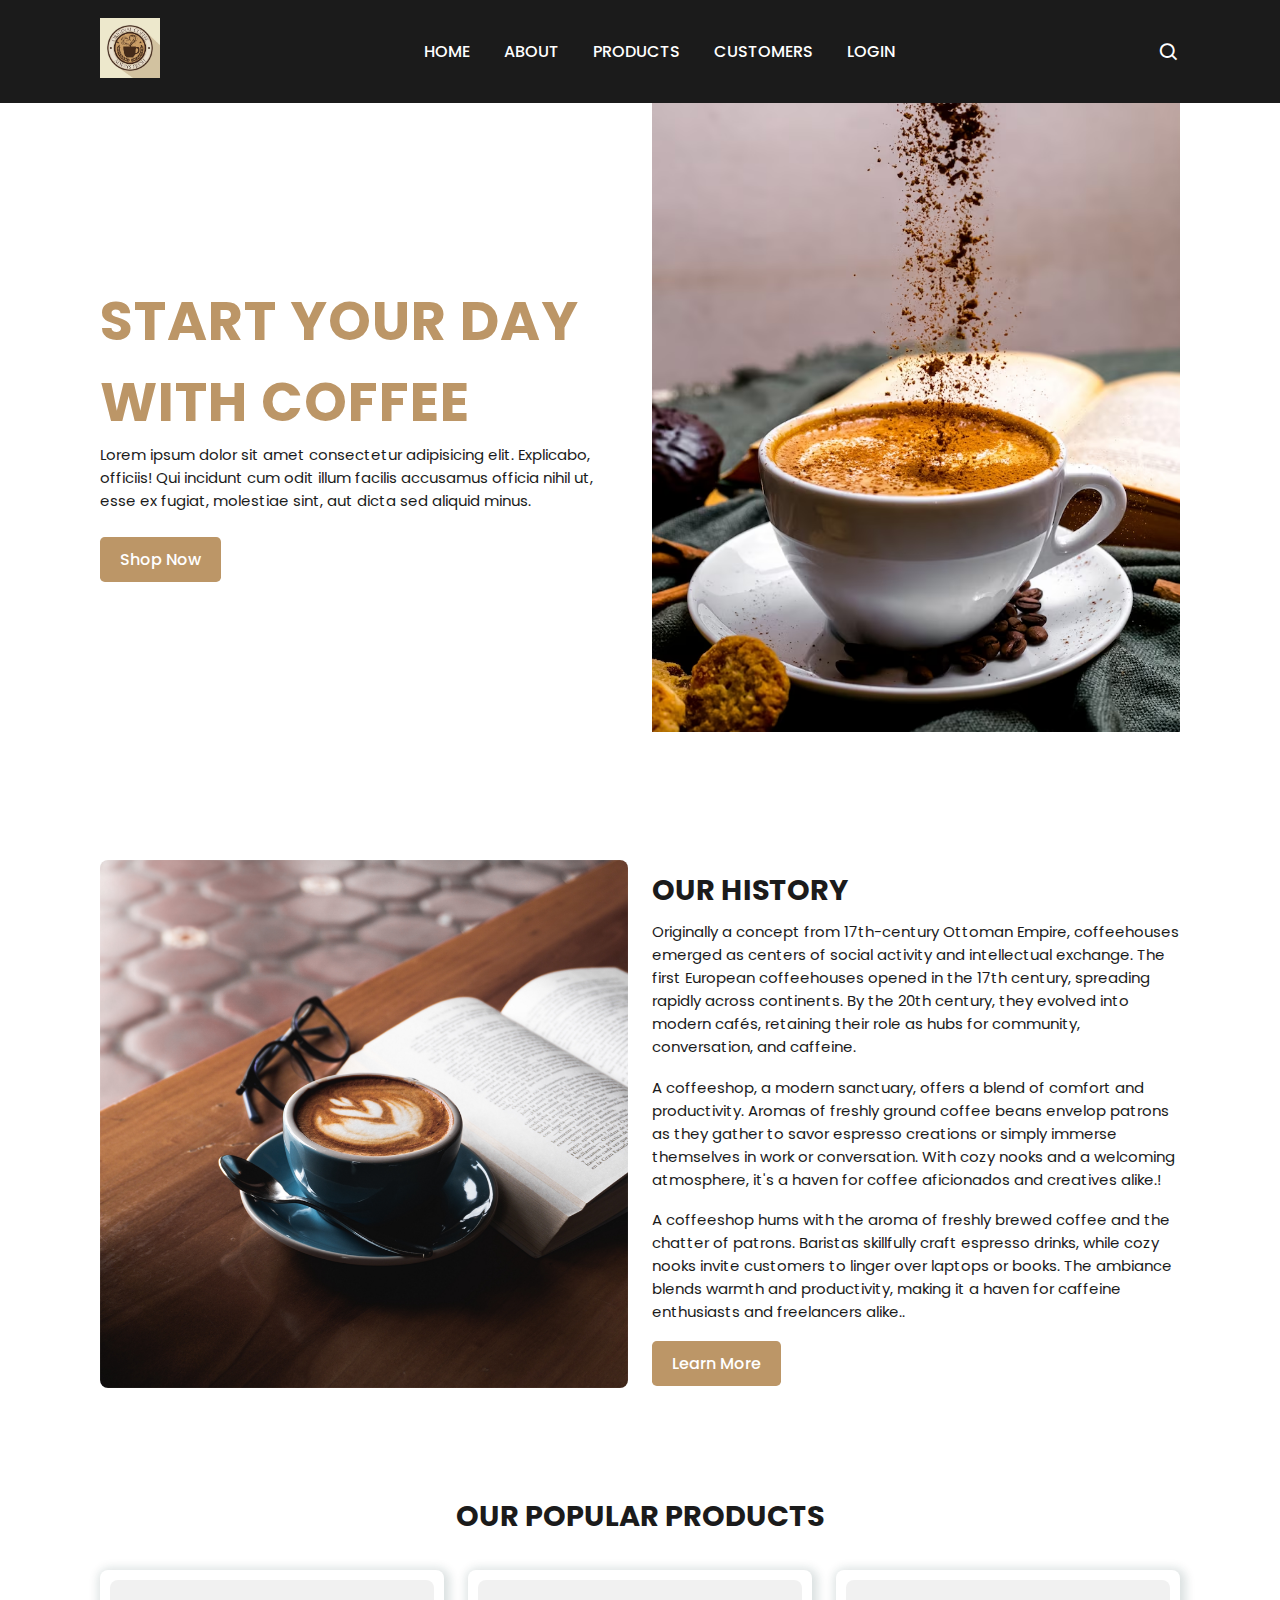
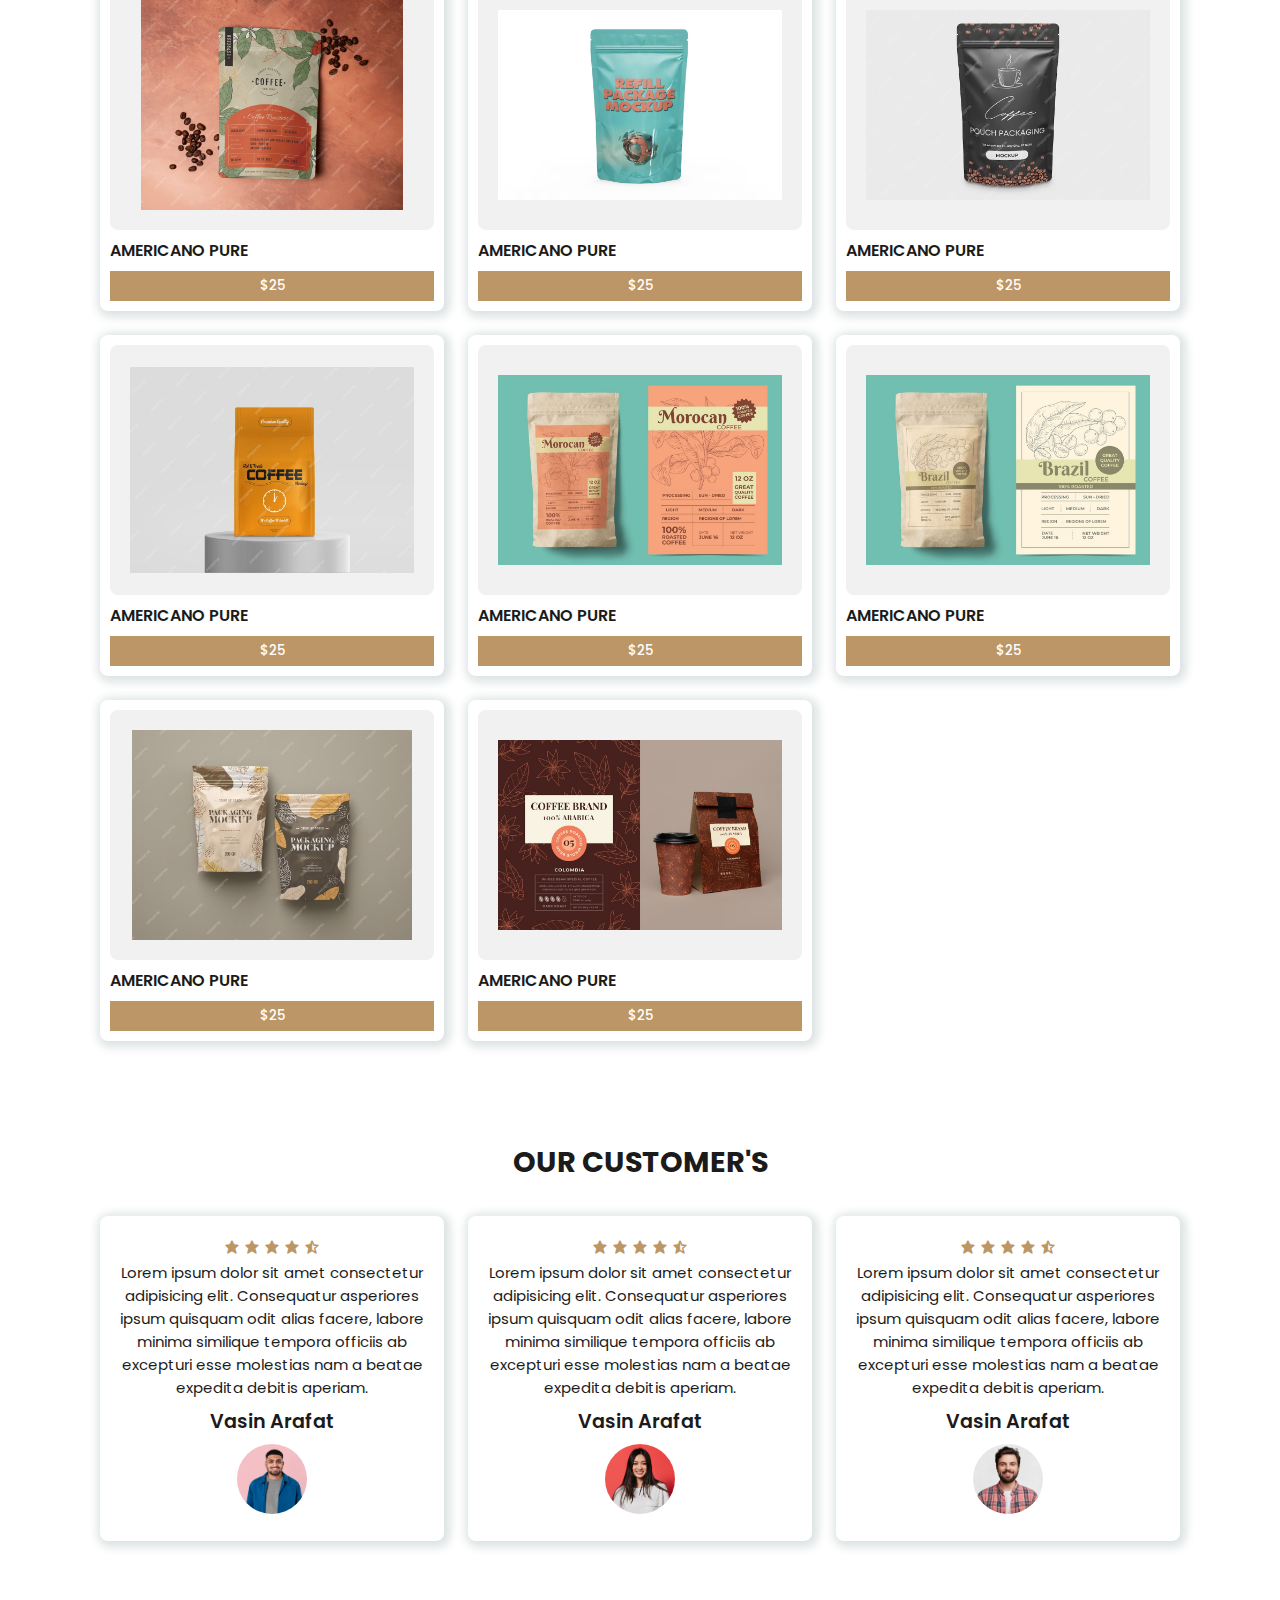
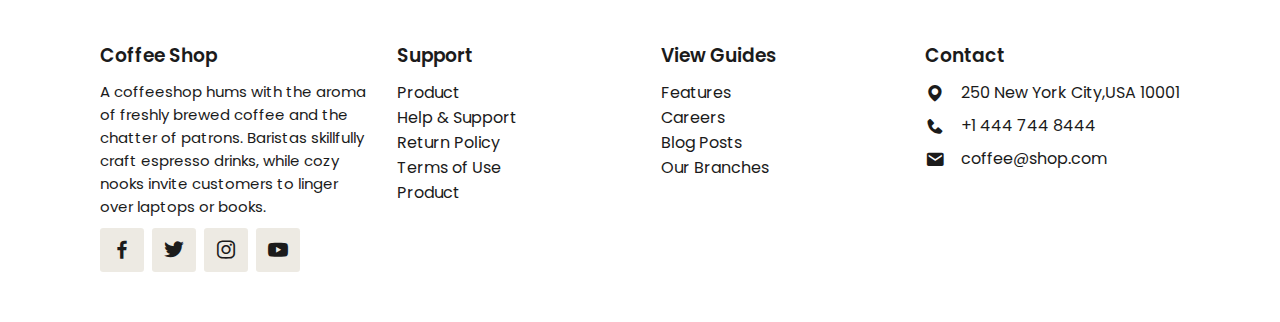
<file: index.html>
<!DOCTYPE html>
<html lang="en">
<head>
    <meta charset="UTF-8">
    <meta name="viewport" content="width=device-width, initial-scale=1.0">
    <title>Responsive coffee website</title>

    <link rel="stylesheet" href="style.css">
    <!-- <--------------box icons---------->
    <link rel="stylesheet"href="https://unpkg.com/boxicons@latest/css/boxicons.min.css">
    <link href="https://fonts.googleapis.com/css2?family=Poppins:wght@100;200;300;400;500;600;700;800;900&display=swap" rel="stylesheet">

</head>
<body>
    <!-- <-------------navbar------------------- -->
    <header>
        
        <a href="#" class="logo">
            <img src="logo1.png" alt="img">
        </a>
    <!-- <-------------------menu icon------------------ -->
        <i class='bx bx-menu' id="menu-icon"></i>
    <!-- <-----------------links----------------- -->
    <ul class="navbar">

        <li><a href="index.html">Home</a></li>
        <li><a href="about.html">About</a></li>
        <li><a href="products.html">Products</a></li>
        <li><a href="customers.html">Customers</a></li>
        <li><a href="login.html">login</a></li>

    </ul>
    <!-- <----------------------------icon-------------- -->
    <div id="h-icon" onclick="toggleSearchBox()">
        <i class='bx bx-search' id="search"></i>
    </div>
   </header>

     <div class="s-box">
        <input type="search" name="" id="" placeholder="Search Here" >
    </div>



<!-- <----------------------home------------------------ -->
   <section class=" home" id="home">
        <div class="h-text">
            <h1>Start Your Day<br> With Coffee</h1>
            <p>Lorem ipsum dolor sit amet consectetur adipisicing elit. Explicabo, officiis! Qui incidunt cum odit illum facilis accusamus officia nihil ut, esse ex fugiat, molestiae sint, aut dicta sed aliquid minus.</p><br>
            <a href="#" class="btn">Shop Now</a>
        </div>
        <div class="h-img">
            <img src="iii.jpg" alt="img">
        </div>
    </section>
    <!-- ----------------------about------------------------ -->
    <section class="about" id="about">
        <div class="about-img">
            <img src="about-img.png" alt="img">
        </div>
        <div class="about-text">
            <h2>Our History</h2>
            <p>Originally a concept from 17th-century Ottoman Empire, coffeehouses emerged as centers of social activity and intellectual exchange. The first European coffeehouses opened in the 17th century, spreading rapidly across continents. By the 20th century, they evolved into modern cafés, retaining their role as hubs for community, conversation, and caffeine.</p>
            <p>A coffeeshop, a modern sanctuary, offers a blend of comfort and productivity. Aromas of freshly ground coffee beans envelop patrons as they gather to savor espresso creations or simply immerse themselves in work or conversation. With cozy nooks and a welcoming atmosphere, it's a haven for coffee aficionados and creatives alike.!</p>
            <p>A coffeeshop hums with the aroma of freshly brewed coffee and the chatter of patrons. Baristas skillfully craft espresso drinks, while cozy nooks invite customers to linger over laptops or books. The ambiance blends warmth and productivity, making it a haven for caffeine enthusiasts and freelancers alike..</p>
        
        <div id="moreContent" style="display: none;">
            <p>In a bustling coffeeshop, the rich scent of roasted beans mingles with the hum of conversation. Baristas expertly craft beverages, from classic espressos to trendy lattes. Patrons gather, laptops in tow, seeking a cozy retreat to work or unwind. It's a place where caffeine fuels creativity and connections flourish over steaming cups.</p>
        </div>
        <a href="#about" class="btn" onclick="toggleMoreContent()">Learn More</a>
       </div>
    </section>
<!-- -----------------------------------products--------------------------------- -->
    <section class="products" id="products">
        <div class="heading">
            <h2>Our popular products</h2>
        </div>
<!-- --------------------container--------------- -->
        <div class="p-container">
            <div class="box">
                <img src="1.jpg"  class="zoom-image">
                <h3>Americano Pure</h3>
                <h5>$25</h5>
            </div>
            <div class="box">
                <img src="5.jpg" alt="img" class="zoom-image">
                <h3>Americano Pure</h3>
                <h5>$25</h5>
            </div>
            <div class="box">
                <img src="3.jpg" alt="img" class="zoom-image">
                <h3>Americano Pure</h3>
                <h5>$25</h5>
            </div>
            <div class="box">
                <img src="4.jpg" alt="img" class="zoom-image">
                <h3>Americano Pure</h3>
                <h5>$25</h5>
            </div>
            <div class="box">
                <img src="2.jpg" alt="img" class="zoom-image">
                <h3>Americano Pure</h3>
                <h5>$25</h5>
            </div>
            <div class="box">
                <img src="6.jpg" alt="img" class="zoom-image">
                <h3>Americano Pure</h3>
                <h5>$25</h5>
            </div>
            <div class="box">
                <img src="7.jpg" alt="img" class="zoom-image">
                <h3>Americano Pure</h3>
                <h5>$25</h5>
            </div>
            <div class="box">
                <img src="8.jpg" alt="img" class="zoom-image">
                <h3>Americano Pure</h3>
                <h5>$25</h5>
            </div>
        </div>
    </section>
<!-- -------------------------------------customers---------------------------------- -->
   <section class="customers" id="customers">
    <div class="heading">
        <h2>Our customer's</h2>
    </div>
    <!-- -------------------container---------------------------->
    <div class="c-container">
        <div class="box">
            <div class="stars">
                <i class='bx bxs-star'></i>
                <i class='bx bxs-star'></i>
                <i class='bx bxs-star'></i>
                <i class='bx bxs-star'></i>
                <i class='bx bxs-star-half'></i>
            </div>
            <p>Lorem ipsum dolor sit amet consectetur adipisicing elit. Consequatur asperiores ipsum quisquam odit alias facere, labore minima similique tempora officiis ab excepturi esse molestias nam a beatae expedita debitis aperiam.</p>
            <h2>Vasin Arafat</h2>
            <img src="cus1.jpg" alt="">
        </div>
        <div class="box">
            <div class="stars">
                <i class='bx bxs-star'></i>
                <i class='bx bxs-star'></i>
                <i class='bx bxs-star'></i>
                <i class='bx bxs-star'></i>
                <i class='bx bxs-star-half'></i>
            </div>
            <p>Lorem ipsum dolor sit amet consectetur adipisicing elit. Consequatur asperiores ipsum quisquam odit alias facere, labore minima similique tempora officiis ab excepturi esse molestias nam a beatae expedita debitis aperiam.</p>
            <h2>Vasin Arafat</h2>
            <img src="cus3.jpg" alt="">
        </div>
        <div class="box">
            <div class="stars">
                <i class='bx bxs-star'></i>
                <i class='bx bxs-star'></i>
                <i class='bx bxs-star'></i>
                <i class='bx bxs-star'></i>
                <i class='bx bxs-star-half'></i>
            </div>
            <p>Lorem ipsum dolor sit amet consectetur adipisicing elit. Consequatur asperiores ipsum quisquam odit alias facere, labore minima similique tempora officiis ab excepturi esse molestias nam a beatae expedita debitis aperiam.</p>
            <h2>Vasin Arafat</h2>
            <img src="cus2.jpg" alt="">
        </div>
    </div>
  </section>
<!-- --------------------------------------footer-------------------------------- -->
 <section class="footer">
 
    <div class="footer-box">
        <h3>Coffee Shop</h3>
        <p>A coffeeshop hums with the aroma of freshly brewed coffee and the chatter of patrons. Baristas skillfully craft espresso drinks, while cozy nooks invite customers to linger over laptops or books.</p>
        <div class="social">
            <a href="https://www.facebook.com/"><i class='bx bxl-facebook' ></i></a>
            <a href="https://twitter.com/?lang=en-in"><i class='bx bxl-twitter' ></i></a>
            <a href="https://www.instagram.com/?hl=en"><i class='bx bxl-instagram' ></i></a>
            <a href="https://www.youtube.com/"><i class='bx bxl-youtube'></i></a>
        </div>
    </div>
    <div class="footer-box">
        <h3>Support</h3>
        <li><a href="#">Product</a></li>
        <li><a href="#">Help & Support</a></li>
        <li><a href="#">Return Policy</a></li>
        <li><a href="#">Terms of Use</a></li>
        <li><a href="#">Product</a></li>
    </div>
    <div class="footer-box">
        <h3>View Guides</h3>
        <li><a href="#">Features</a></li>
        <li><a href="#">Careers</a></li>
        <li><a href="#">Blog Posts</a></li>
        <li><a href="#">Our Branches</a></li>
    </div>
    <div class="footer-box">
        <h3>Contact</h3>
        <div class="contact">
            <span><i class='bx bxs-map' ></i>250 New York City,USA 10001</span>
            <span><i class='bx bxs-phone' ></i>+1 444 744 8444</span>
            <span><i class='bx bxs-envelope' ></i>coffee@shop.com</span>
        </div>
    </div>

       
</div>
</div>
</section>















    <script src="main.js"></script>
</body>
</html>
</file>
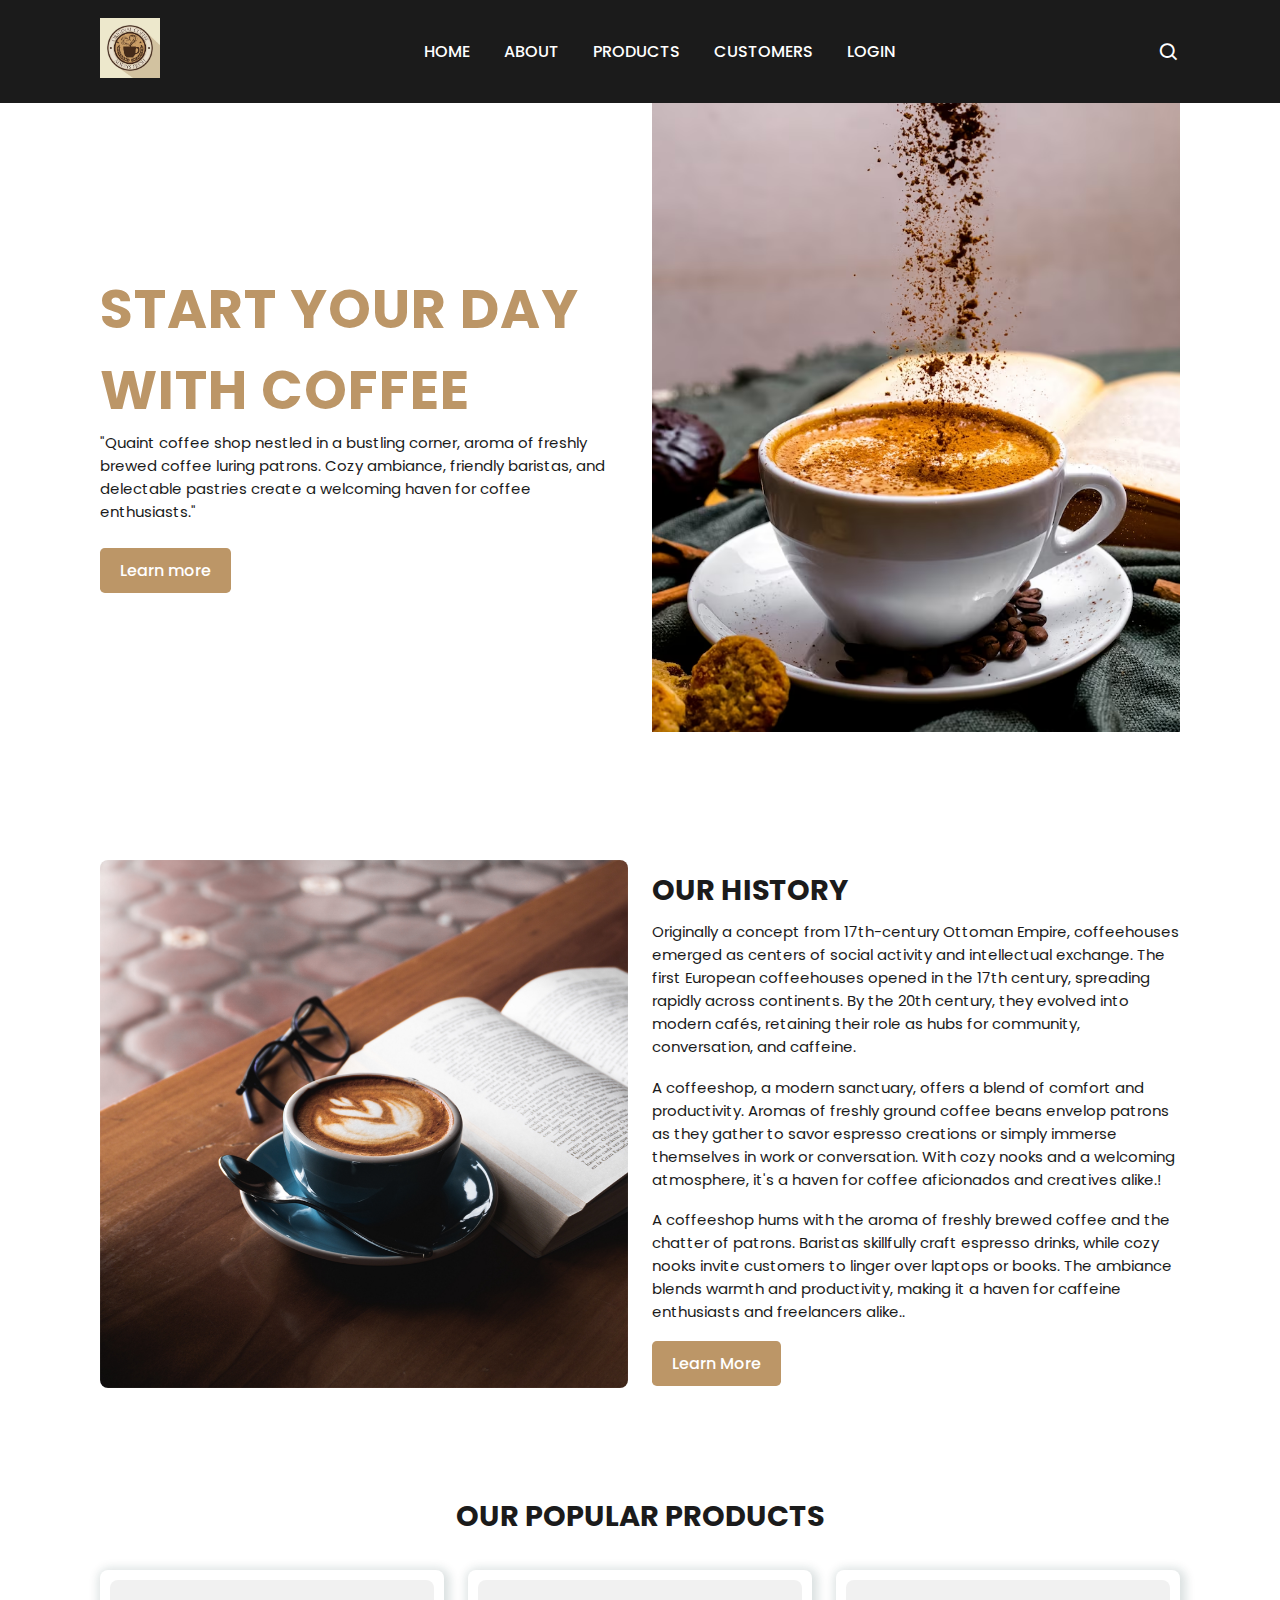
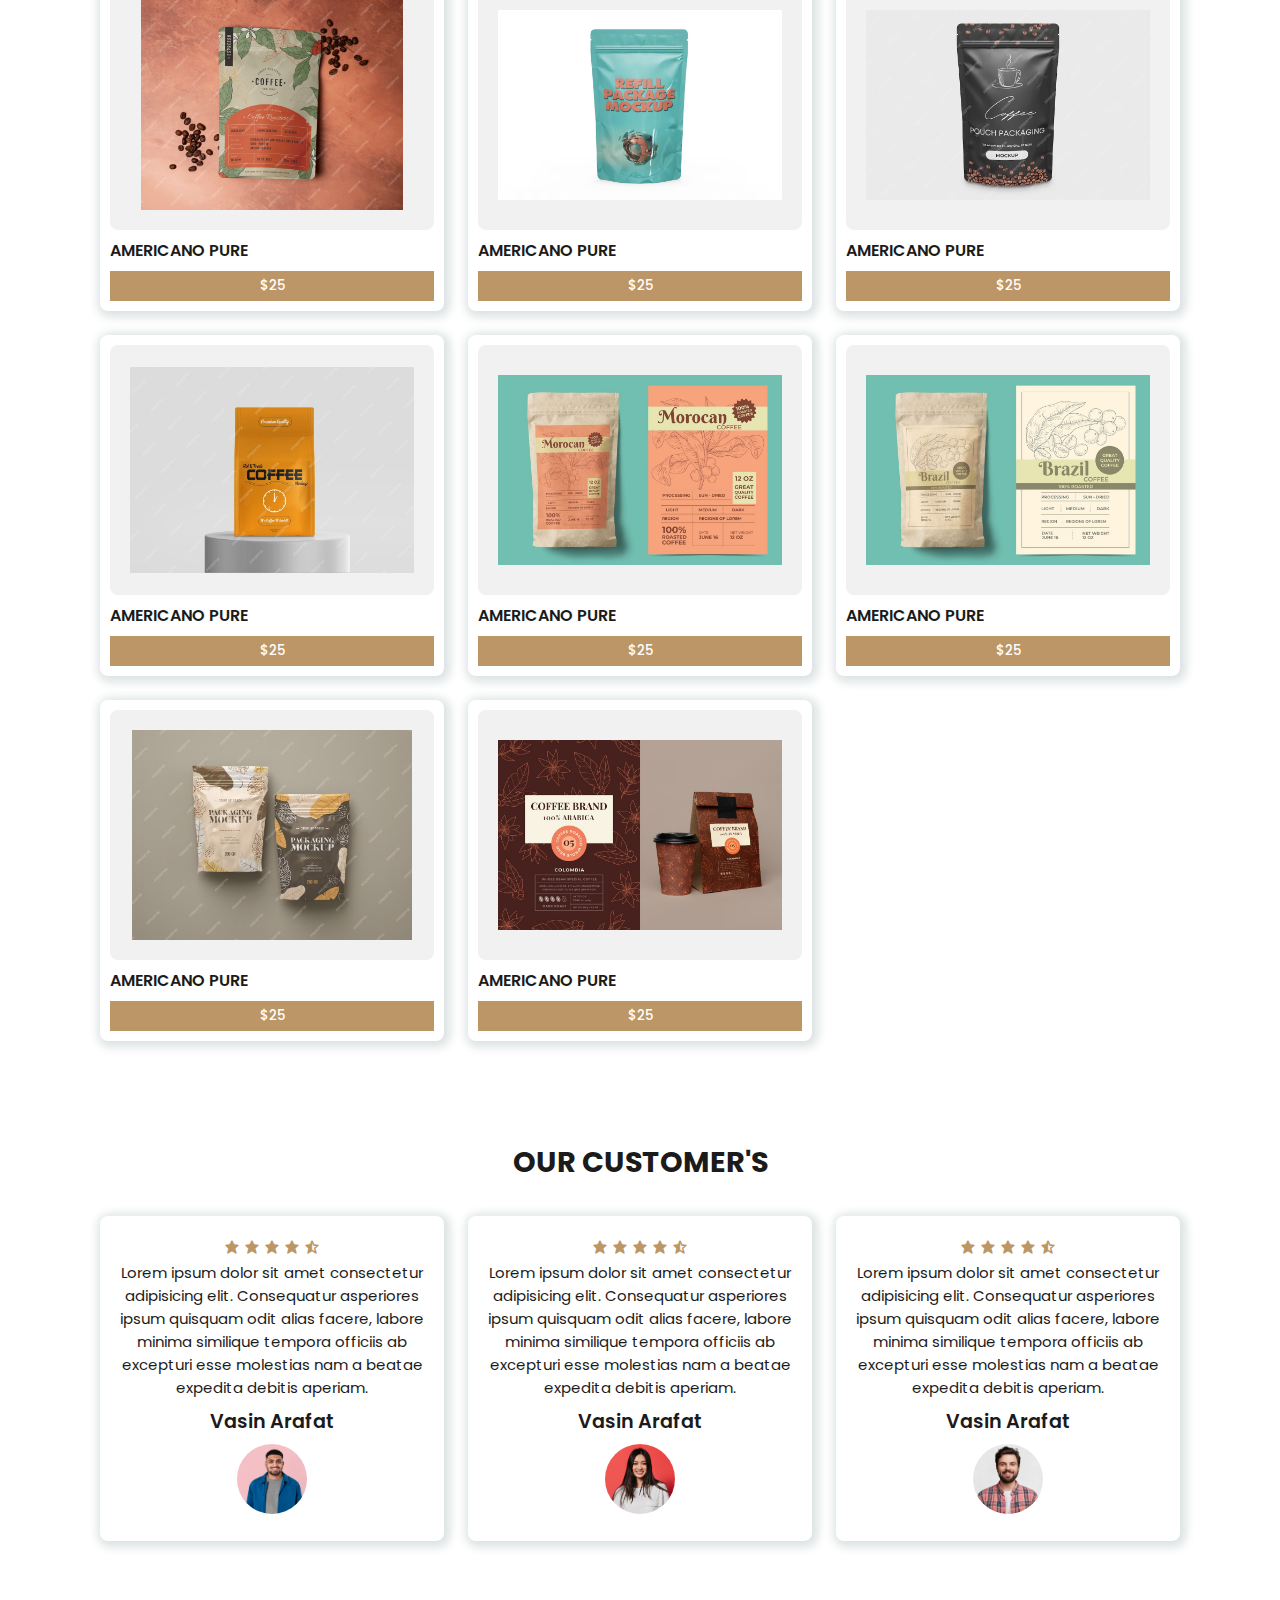
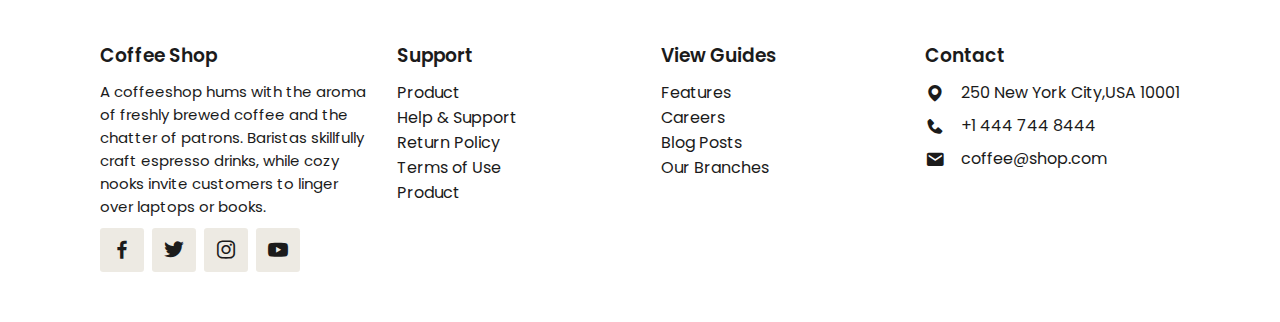
<file: coffeeshop/index.html>
<!DOCTYPE html>
<html lang="en">
<head>
    <meta charset="UTF-8">
    <meta name="viewport" content="width=device-width, initial-scale=1.0">
    <title>Responsive coffee website</title>

    <link rel="stylesheet" href="style.css">
    <!-- <--------------box icons---------->
    <link rel="stylesheet"href="https://unpkg.com/boxicons@latest/css/boxicons.min.css">
    <link href="https://fonts.googleapis.com/css2?family=Poppins:wght@100;200;300;400;500;600;700;800;900&display=swap" rel="stylesheet">

</head>
<body>
    <!-- <-------------navbar------------------- -->
    <header>
        
        <a href="#" class="logo">
            <img src="logo1.png" alt="img">
        </a>
    <!-- <-------------------menu icon------------------ -->
        <i class='bx bx-menu' id="menu-icon"></i>
    <!-- <-----------------links----------------- -->
    <ul class="navbar">

        <li><a href="index.html">Home</a></li>
        <li><a href="about.html">About</a></li>
        <li><a href="products.html">Products</a></li>
        <li><a href="customers.html">Customers</a></li>
        <li><a href="login.html">login</a></li>

    </ul>
    <!-- <----------------------------icon-------------- -->
    <div id="h-icon" onclick="toggleSearchBox()">
        <i class='bx bx-search' id="search"></i>
    </div>
   </header>

     <div class="s-box">
        <div class="row">
        <input type="search" name="" id="input-box" placeholder="Search Here" >
     </div>
     <div class="result-box"></div>
    </div>
<!-- <----------------------home------------------------ -->
   <section class=" home" id="home">
        <div class="h-text">
            <h1>Start Your Day<br> With Coffee</h1>
            <p>"Quaint coffee shop nestled in a bustling corner, aroma of freshly brewed coffee luring patrons. Cozy ambiance, friendly baristas, and delectable pastries create a welcoming haven for coffee enthusiasts."</p><br>
            <a href="#" class="btn">Learn more</a>
        </div>
        <div class="h-img">
            <img src="iii.jpg" alt="img">
        </div>
    </section>
    <!-- ----------------------about------------------------ -->
    <section class="about" id="about">
        <div class="about-img">
            <img src="about-img.png" alt="img">
        </div>
        <div class="about-text">
            <h2>Our History</h2>
            <p>Originally a concept from 17th-century Ottoman Empire, coffeehouses emerged as centers of social activity and intellectual exchange. The first European coffeehouses opened in the 17th century, spreading rapidly across continents. By the 20th century, they evolved into modern cafés, retaining their role as hubs for community, conversation, and caffeine.</p>
            <p>A coffeeshop, a modern sanctuary, offers a blend of comfort and productivity. Aromas of freshly ground coffee beans envelop patrons as they gather to savor espresso creations or simply immerse themselves in work or conversation. With cozy nooks and a welcoming atmosphere, it's a haven for coffee aficionados and creatives alike.!</p>
            <p>A coffeeshop hums with the aroma of freshly brewed coffee and the chatter of patrons. Baristas skillfully craft espresso drinks, while cozy nooks invite customers to linger over laptops or books. The ambiance blends warmth and productivity, making it a haven for caffeine enthusiasts and freelancers alike..</p>
        
        <div id="moreContent" style="display: none;">
            <p>In a bustling coffeeshop, the rich scent of roasted beans mingles with the hum of conversation. Baristas expertly craft beverages, from classic espressos to trendy lattes. Patrons gather, laptops in tow, seeking a cozy retreat to work or unwind. It's a place where caffeine fuels creativity and connections flourish over steaming cups.</p>
        </div>
        <a href="#about" class="btn" onclick="toggleMoreContent()">Learn More</a>
       </div>
    </section>
<!-- -----------------------------------products--------------------------------- -->
    <section class="products" id="products">
        <div class="heading">
            <h2>Our popular products</h2>
        </div>
<!-- --------------------container--------------- -->
        <div class="p-container">
            <div class="box">
                <img src="1.jpg"  class="zoom-image">
                <h3>Americano Pure</h3>
                <h5>$25</h5>
            </div>
            <div class="box">
                <img src="5.jpg" alt="img" class="zoom-image">
                <h3>Americano Pure</h3>
                <h5>$25</h5>
            </div>
            <div class="box">
                <img src="3.jpg" alt="img" class="zoom-image">
                <h3>Americano Pure</h3>
                <h5>$25</h5>
            </div>
            <div class="box">
                <img src="4.jpg" alt="img" class="zoom-image">
                <h3>Americano Pure</h3>
                <h5>$25</h5>
            </div>
            <div class="box">
                <img src="2.jpg" alt="img" class="zoom-image">
                <h3>Americano Pure</h3>
                <h5>$25</h5>
            </div>
            <div class="box">
                <img src="6.jpg" alt="img" class="zoom-image">
                <h3>Americano Pure</h3>
                <h5>$25</h5>
            </div>
            <div class="box">
                <img src="7.jpg" alt="img" class="zoom-image">
                <h3>Americano Pure</h3>
                <h5>$25</h5>
            </div>
            <div class="box">
                <img src="8.jpg" alt="img" class="zoom-image">
                <h3>Americano Pure</h3>
                <h5>$25</h5>
            </div>
        </div>
    </section>
<!-- -------------------------------------customers---------------------------------- -->
   <section class="customers" id="customers">
    <div class="heading">
        <h2>Our customer's</h2>
    </div>
    <!-- -------------------container---------------------------->
    <div class="c-container">
        <div class="box">
            <div class="stars">
                <i class='bx bxs-star'></i>
                <i class='bx bxs-star'></i>
                <i class='bx bxs-star'></i>
                <i class='bx bxs-star'></i>
                <i class='bx bxs-star-half'></i>
            </div>
            <p>Lorem ipsum dolor sit amet consectetur adipisicing elit. Consequatur asperiores ipsum quisquam odit alias facere, labore minima similique tempora officiis ab excepturi esse molestias nam a beatae expedita debitis aperiam.</p>
            <h2>Vasin Arafat</h2>
            <img src="cus1.jpg" alt="">
        </div>
        <div class="box">
            <div class="stars">
                <i class='bx bxs-star'></i>
                <i class='bx bxs-star'></i>
                <i class='bx bxs-star'></i>
                <i class='bx bxs-star'></i>
                <i class='bx bxs-star-half'></i>
            </div>
            <p>Lorem ipsum dolor sit amet consectetur adipisicing elit. Consequatur asperiores ipsum quisquam odit alias facere, labore minima similique tempora officiis ab excepturi esse molestias nam a beatae expedita debitis aperiam.</p>
            <h2>Vasin Arafat</h2>
            <img src="cus3.jpg" alt="">
        </div>
        <div class="box">
            <div class="stars">
                <i class='bx bxs-star'></i>
                <i class='bx bxs-star'></i>
                <i class='bx bxs-star'></i>
                <i class='bx bxs-star'></i>
                <i class='bx bxs-star-half'></i>
            </div>
            <p>Lorem ipsum dolor sit amet consectetur adipisicing elit. Consequatur asperiores ipsum quisquam odit alias facere, labore minima similique tempora officiis ab excepturi esse molestias nam a beatae expedita debitis aperiam.</p>
            <h2>Vasin Arafat</h2>
            <img src="cus2.jpg" alt="">
        </div>
    </div>
  </section>
<!-- --------------------------------------footer-------------------------------- -->
 <section class="footer">
 
    <div class="footer-box">
        <h3>Coffee Shop</h3>
        <p>A coffeeshop hums with the aroma of freshly brewed coffee and the chatter of patrons. Baristas skillfully craft espresso drinks, while cozy nooks invite customers to linger over laptops or books.</p>
        <div class="social">
            <a href="https://www.facebook.com/"><i class='bx bxl-facebook' ></i></a>
            <a href="https://twitter.com/?lang=en-in"><i class='bx bxl-twitter' ></i></a>
            <a href="https://www.instagram.com/?hl=en"><i class='bx bxl-instagram' ></i></a>
            <a href="https://www.youtube.com/"><i class='bx bxl-youtube'></i></a>
        </div>
    </div>
    <div class="footer-box">
        <h3>Support</h3>
        <li><a href="#">Product</a></li>
        <li><a href="#">Help & Support</a></li>
        <li><a href="#">Return Policy</a></li>
        <li><a href="#">Terms of Use</a></li>
        <li><a href="#">Product</a></li>
    </div>
    <div class="footer-box">
        <h3>View Guides</h3>
        <li><a href="#">Features</a></li>
        <li><a href="#">Careers</a></li>
        <li><a href="#">Blog Posts</a></li>
        <li><a href="#">Our Branches</a></li>
    </div>
    <div class="footer-box">
        <h3>Contact</h3>
        <div class="contact">
            <span><i class='bx bxs-map' ></i>250 New York City,USA 10001</span>
            <span><i class='bx bxs-phone' ></i>+1 444 744 8444</span>
            <span><i class='bx bxs-envelope' ></i>coffee@shop.com</span>
        </div>
    </div>
    
  

       
</div>
</div>
</section>















    <script src="main.js"></script>
</body>
</html>
</file>
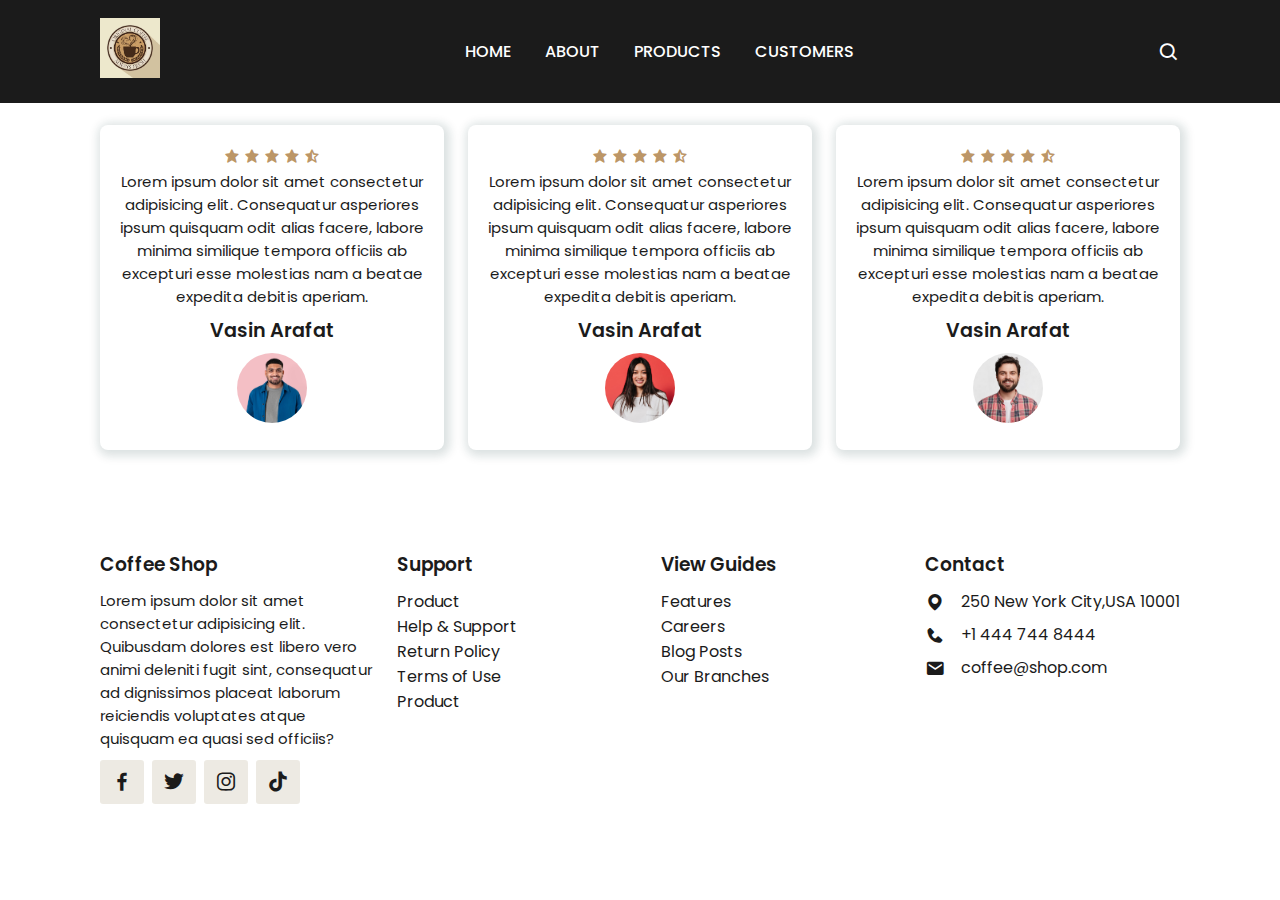
<file: customers.html>
<!DOCTYPE html>
<html lang="en">
<head>
    <meta charset="UTF-8">
    <meta name="viewport" content="width=device-width, initial-scale=1.0">
    <title>customers</title>
    <link rel="stylesheet" href="style.css">
    <link rel="stylesheet"
    href="https://unpkg.com/boxicons@latest/css/boxicons.min.css">
    <link href="https://fonts.googleapis.com/css2?family=Poppins:wght@100;200;300;400;500;600;700;800;900&display=swap" rel="stylesheet">
</head>
<body>
    <header>
        <a href="#" class="logo">
            <img src="logo1.png" alt="img">
        </a>
    <!-- <-------------------menu icon------------------ -->
        <i class='bx bx-menu' id="menu-icon"></i>
    <!-- <-----------------links----------------- -->
    <ul class="navbar">

        <li><a href="index.html">Home</a></li>
        <li><a href="about.html">About</a></li>
        <li><a href="products.html">Products</a></li>
        <li><a href="customers.html">Customers</a></li>

    </ul>
    <!-- <----------------------------icon-------------- -->
    <div id="h-icon" onclick="toggleSearchBox()">
        <i class='bx bx-search' id="search"></i>
    </div>
   </header>
     <div class="s-box">
        <input type="search" name="" id="" placeholder="Search Here" >
    </div>
   
    <!-- -------------------------------------customers---------------------------------- -->
   <section class="customers" id="customers">
    <div class="heading">
        <h2>Our customer's</h2>
    </div>
    <!-- -------------------container---------------------------->
    <div class="c-container">
        <div class="box">
            <div class="stars">
                <i class='bx bxs-star'></i>
                <i class='bx bxs-star'></i>
                <i class='bx bxs-star'></i>
                <i class='bx bxs-star'></i>
                <i class='bx bxs-star-half'></i>
            </div>
            <p>Lorem ipsum dolor sit amet consectetur adipisicing elit. Consequatur asperiores ipsum quisquam odit alias facere, labore minima similique tempora officiis ab excepturi esse molestias nam a beatae expedita debitis aperiam.</p>
            <h2>Vasin Arafat</h2>
            <img src="cus1.jpg" alt="">
        </div>
        <div class="box">
            <div class="stars">
                <i class='bx bxs-star'></i>
                <i class='bx bxs-star'></i>
                <i class='bx bxs-star'></i>
                <i class='bx bxs-star'></i>
                <i class='bx bxs-star-half'></i>
            </div>
            <p>Lorem ipsum dolor sit amet consectetur adipisicing elit. Consequatur asperiores ipsum quisquam odit alias facere, labore minima similique tempora officiis ab excepturi esse molestias nam a beatae expedita debitis aperiam.</p>
            <h2>Vasin Arafat</h2>
            <img src="cus3.jpg" alt="">
        </div>
        <div class="box">
            <div class="stars">
                <i class='bx bxs-star'></i>
                <i class='bx bxs-star'></i>
                <i class='bx bxs-star'></i>
                <i class='bx bxs-star'></i>
                <i class='bx bxs-star-half'></i>
            </div>
            <p>Lorem ipsum dolor sit amet consectetur adipisicing elit. Consequatur asperiores ipsum quisquam odit alias facere, labore minima similique tempora officiis ab excepturi esse molestias nam a beatae expedita debitis aperiam.</p>
            <h2>Vasin Arafat</h2>
            <img src="cus2.jpg" alt="">
        </div>
    </div>
  </section>



    <!-- --------------------------------------footer-------------------------------- -->
<section class="footer">
    <div class="footer-box">
        <h3>Coffee Shop</h3>
        <p>Lorem ipsum dolor sit amet consectetur adipisicing elit. Quibusdam dolores est libero vero animi deleniti fugit sint, consequatur ad dignissimos placeat laborum reiciendis voluptates atque quisquam ea quasi sed officiis?</p>
        <div class="social">
            <a href="#"><i class='bx bxl-facebook' ></i></a>
            <a href="#"><i class='bx bxl-twitter' ></i></a>
            <a href="#"><i class='bx bxl-instagram' ></i></a>
            <a href="#"><i class='bx bxl-tiktok' ></i></a>
        </div>
    </div>
    <div class="footer-box">
        <h3>Support</h3>
        <li><a href="#">Product</a></li>
        <li><a href="#">Help & Support</a></li>
        <li><a href="#">Return Policy</a></li>
        <li><a href="#">Terms of Use</a></li>
        <li><a href="#">Product</a></li>
    </div>
    <div class="footer-box">
        <h3>View Guides</h3>
        <li><a href="#">Features</a></li>
        <li><a href="#">Careers</a></li>
        <li><a href="#">Blog Posts</a></li>
        <li><a href="#">Our Branches</a></li>
    </div>
    <div class="footer-box">
        <h3>Contact</h3>
        <div class="contact">
            <span><i class='bx bxs-map' ></i>250 New York City,USA 10001</span>
            <span><i class='bx bxs-phone' ></i>+1 444 744 8444</span>
            <span><i class='bx bxs-envelope' ></i>coffee@shop.com</span>
        </div>
    </div>
 </section>
  

     <script src="main.js"></script>
</body>
</html>
</file>
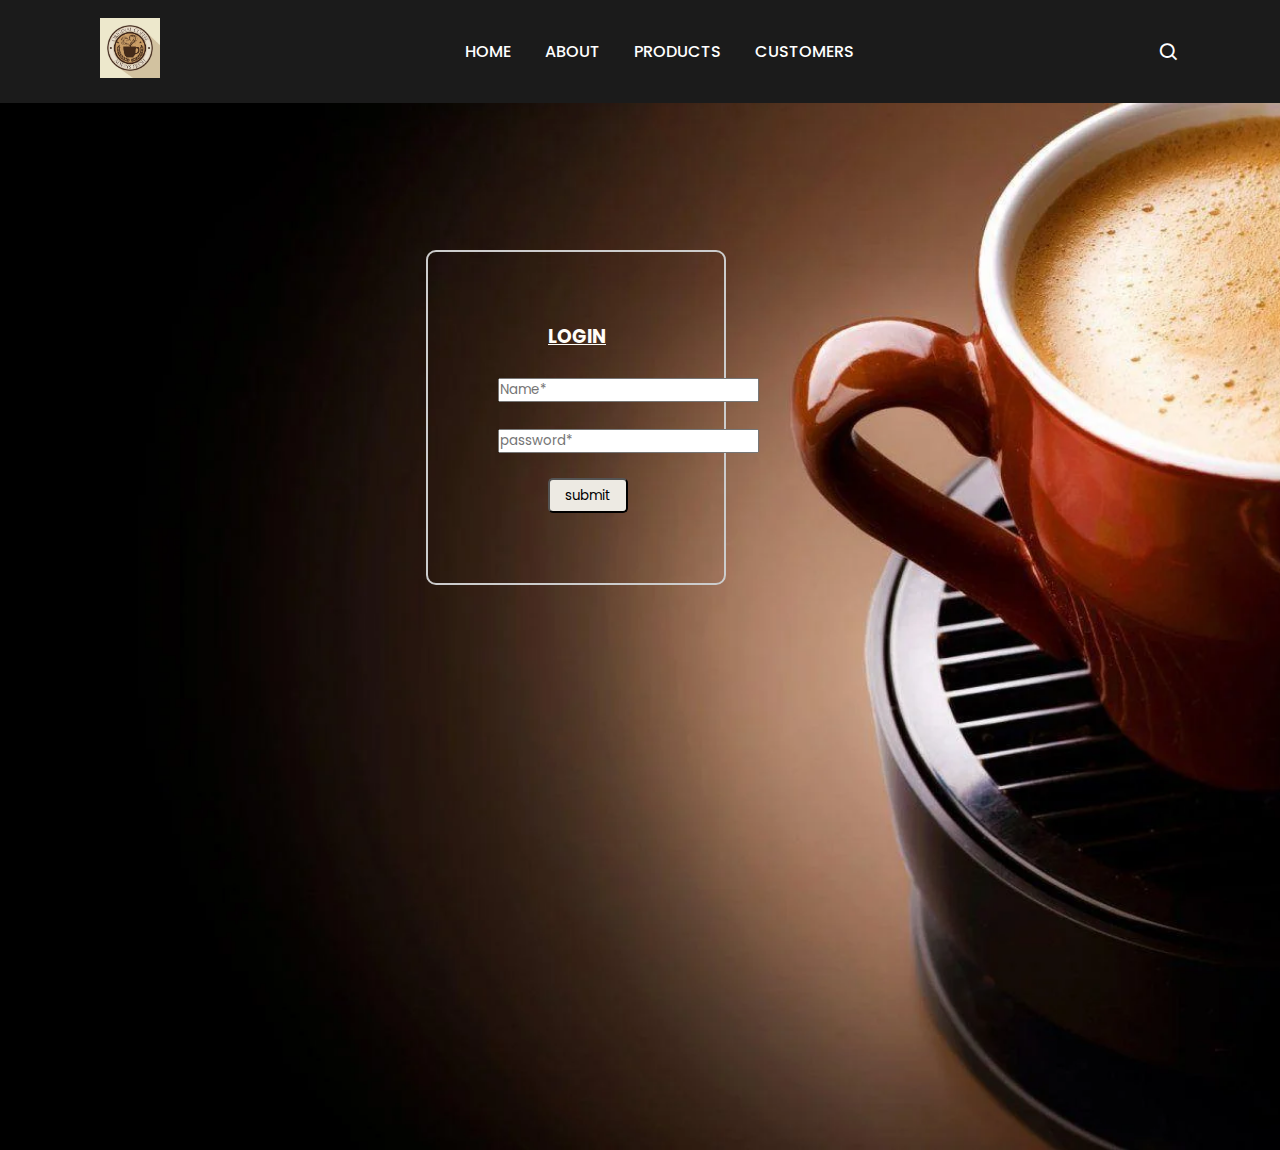
<file: login.html>
<!DOCTYPE html>
<html lang="en">
<head>
    <meta charset="UTF-8">
    <meta name="viewport" content="width=device-width, initial-scale=1.0">
    <title>Login</title>
    <link rel="stylesheet" href="style.css">
    <link rel="stylesheet"href="https://unpkg.com/boxicons@latest/css/boxicons.min.css">
    <link href="https://fonts.googleapis.com/css2?family=Poppins:wght@100;200;300;400;500;600;700;800;900&display=swap" rel="stylesheet">
</head>
<body class="form">
     <!-- <-------------navbar------------------- -->
     <header>
        <a href="#" class="logo">
            <img src="logo1.png" alt="img">
        </a>
    <!-- <-------------------menu icon------------------ -->
        <i class='bx bx-menu' id="menu-icon"></i>
    <!-- <-----------------links----------------- -->
    <ul class="navbar">

        <li><a href="index.html">Home</a></li>
        <li><a href="about.html">About</a></li>
        <li><a href="products.html">Products</a></li>
        <li><a href="customers.html">Customers</a></li>

    </ul>
    <!-- <----------------------------icon-------------- -->
    <div id="h-icon" onclick="toggleSearchBox()">
        <i class='bx bx-search' id="search"></i>
    </div>
   </header>
    <div class="s-box">
        <input type="search" name="" id="" placeholder="Search Here" >
    </div>

  
   <!-- --------------------------------form validation------------------------------ -->
   <div class="contact-form">
    <form action="" id="myform"  onsubmit="return validateForm()">
       

        <h3>LOGIN</h3><br>
        <input type="text" name="name" id="name" placeholder="Name*">         
        <span id="nameError" class="error"></span><br>

        <input type="password" name="passworde" id="password" placeholder="password*">
        <span id="passwordError" class="error"></span><br>
        
        <input type="submit" value="submit" class="btn1">
    </form>
</div>






<script src="main.js"></script>

</body>
</html>
</file>
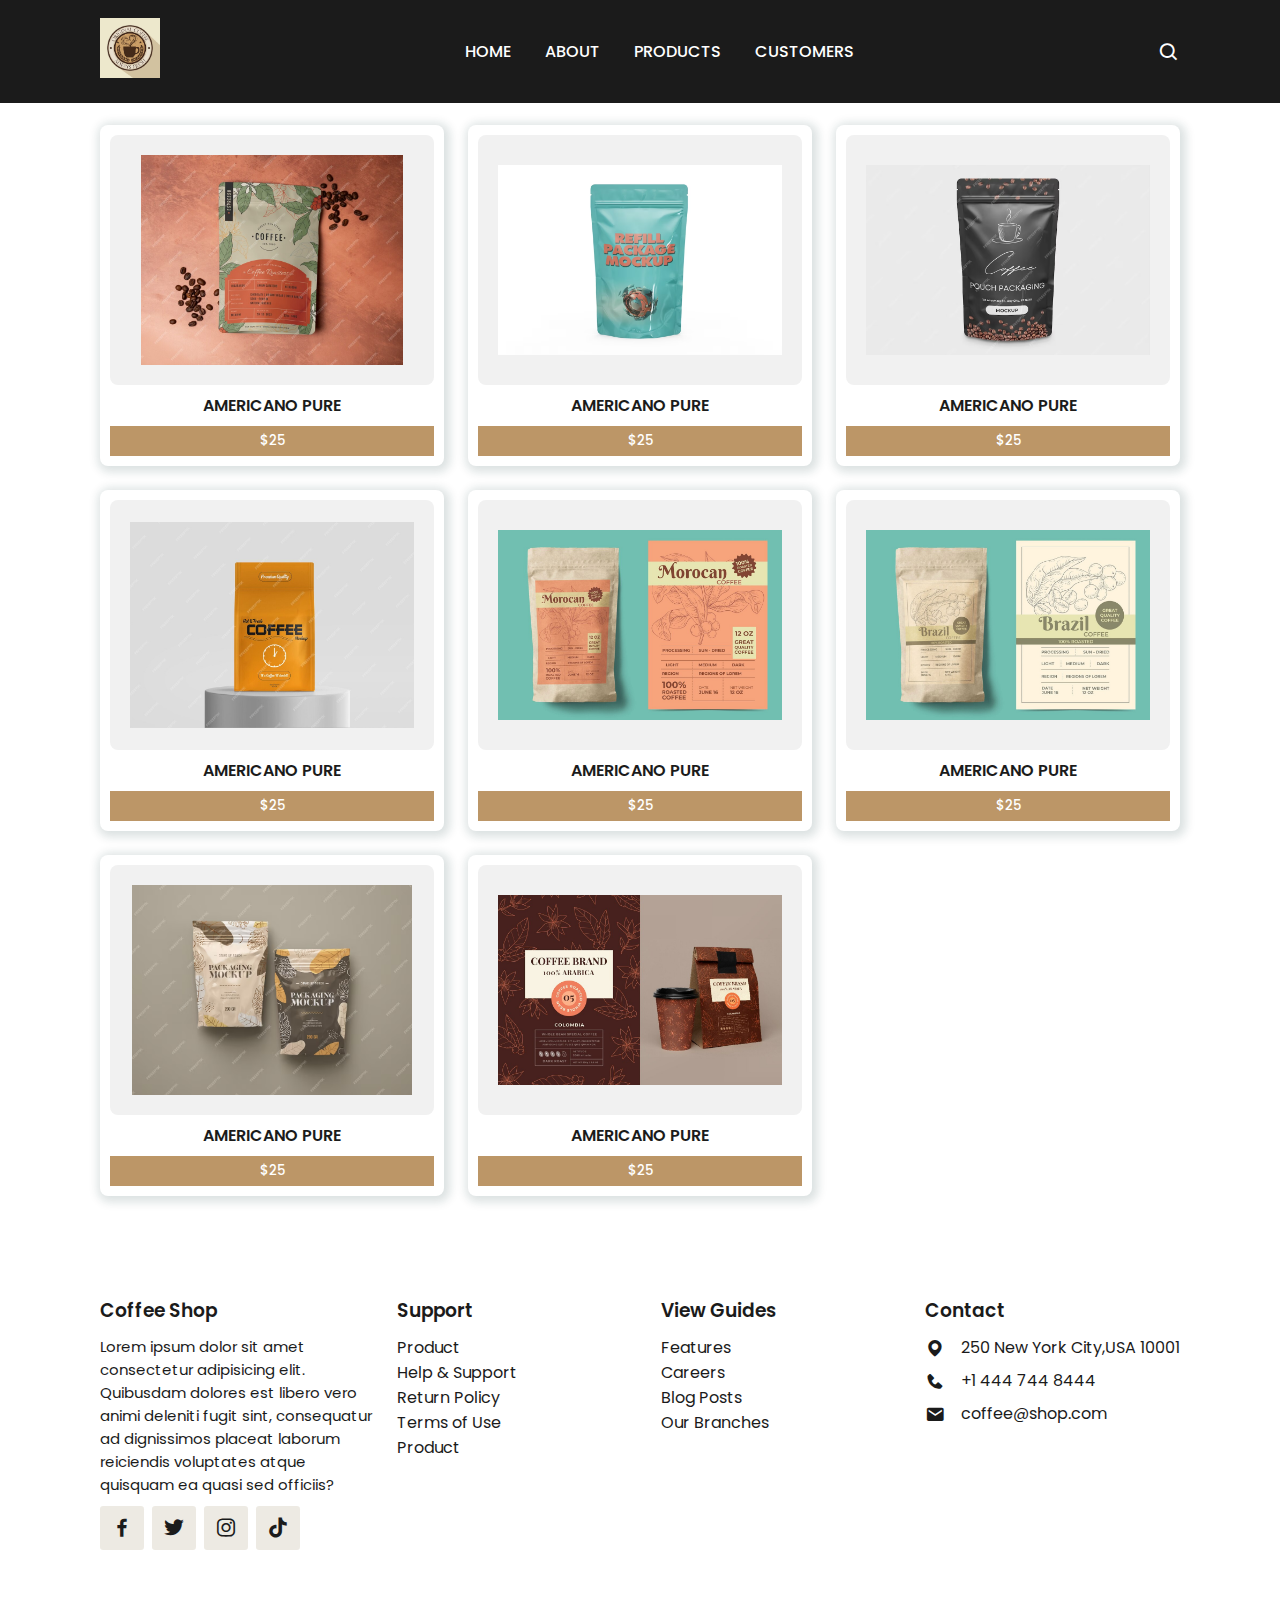
<file: products.html>
<!DOCTYPE html>
<html lang="en">
<head>
    <meta charset="UTF-8">
    <meta name="viewport" content="width=device-width, initial-scale=1.0">
    <title>products</title>
    <link rel="stylesheet" href="style.css">
    <link rel="stylesheet"
    href="https://unpkg.com/boxicons@latest/css/boxicons.min.css">
    <link href="https://fonts.googleapis.com/css2?family=Poppins:wght@100;200;300;400;500;600;700;800;900&display=swap" rel="stylesheet">
</head>
<body>
    <header>
        <a href="#" class="logo">
            <img src="logo1.png" alt="img">
        </a>
    <!-- <-------------------menu icon------------------ -->
        <i class='bx bx-menu' id="menu-icon"></i>
    <!-- <-----------------links----------------- -->
    <ul class="navbar">

        <li><a href="index.html">Home</a></li>
        <li><a href="about.html">About</a></li>
        <li><a href="products.html">Products</a></li>
        <li><a href="customers.html">Customers</a></li>

    </ul>
    <!-- <----------------------------icon-------------- -->
    <div id="h-icon" onclick="toggleSearchBox()">
        <i class='bx bx-search' id="search"></i>
    </div>
  </header>
    <div class="s-box">
        <input type="search" name="" id="" placeholder="Search Here" >
    </div>
    
    </header>


    <section class="customers" id="customers">
        <div class="heading">
            <h2>Our customer's</h2>
            <div class="p-container">
                <div class="box">
                    <img src="1.jpg"  class="zoom-image">
                    <h3>Americano Pure</h3>
                    <h5>$25</h5>
                </div>
                <div class="box">
                    <img src="5.jpg" alt="img" class="zoom-image">
                    <h3>Americano Pure</h3>
                    <h5>$25</h5>
                </div>
                <div class="box">
                    <img src="3.jpg" alt="img" class="zoom-image">
                    <h3>Americano Pure</h3>
                    <h5>$25</h5>
                </div>
                <div class="box">
                    <img src="4.jpg" alt="img" class="zoom-image">
                    <h3>Americano Pure</h3>
                    <h5>$25</h5>
                </div>
                <div class="box">
                    <img src="2.jpg" alt="img" class="zoom-image">
                    <h3>Americano Pure</h3>
                    <h5>$25</h5>
                </div>
                <div class="box">
                    <img src="6.jpg" alt="img" class="zoom-image">
                    <h3>Americano Pure</h3>
                    <h5>$25</h5>
                </div>
                <div class="box">
                    <img src="7.jpg" alt="img" class="zoom-image">
                    <h3>Americano Pure</h3>
                    <h5>$25</h5>
                </div>
                <div class="box">
                    <img src="8.jpg" alt="img" class="zoom-image">
                    <h3>Americano Pure</h3>
                    <h5>$25</h5>
                </div>
            </div>
        </section>
        </div>
        <section class="footer">
            <div class="footer-box">
                <h3>Coffee Shop</h3>
                <p>Lorem ipsum dolor sit amet consectetur adipisicing elit. Quibusdam dolores est libero vero animi deleniti fugit sint, consequatur ad dignissimos placeat laborum reiciendis voluptates atque quisquam ea quasi sed officiis?</p>
                <div class="social">
                    <a href="#"><i class='bx bxl-facebook' ></i></a>
                    <a href="#"><i class='bx bxl-twitter' ></i></a>
                    <a href="#"><i class='bx bxl-instagram' ></i></a>
                    <a href="#"><i class='bx bxl-tiktok' ></i></a>
                </div>
            </div>
            <div class="footer-box">
                <h3>Support</h3>
                <li><a href="#">Product</a></li>
                <li><a href="#">Help & Support</a></li>
                <li><a href="#">Return Policy</a></li>
                <li><a href="#">Terms of Use</a></li>
                <li><a href="#">Product</a></li>
            </div>
            <div class="footer-box">
                <h3>View Guides</h3>
                <li><a href="#">Features</a></li>
                <li><a href="#">Careers</a></li>
                <li><a href="#">Blog Posts</a></li>
                <li><a href="#">Our Branches</a></li>
            </div>
            <div class="footer-box">
                <h3>Contact</h3>
                <div class="contact">
                    <span><i class='bx bxs-map' ></i>250 New York City,USA 10001</span>
                    <span><i class='bx bxs-phone' ></i>+1 444 744 8444</span>
                    <span><i class='bx bxs-envelope' ></i>coffee@shop.com</span>
                </div>
            </div>
         </section>
 

   <script src="main.js"></script>
</body>
</html>
</file>
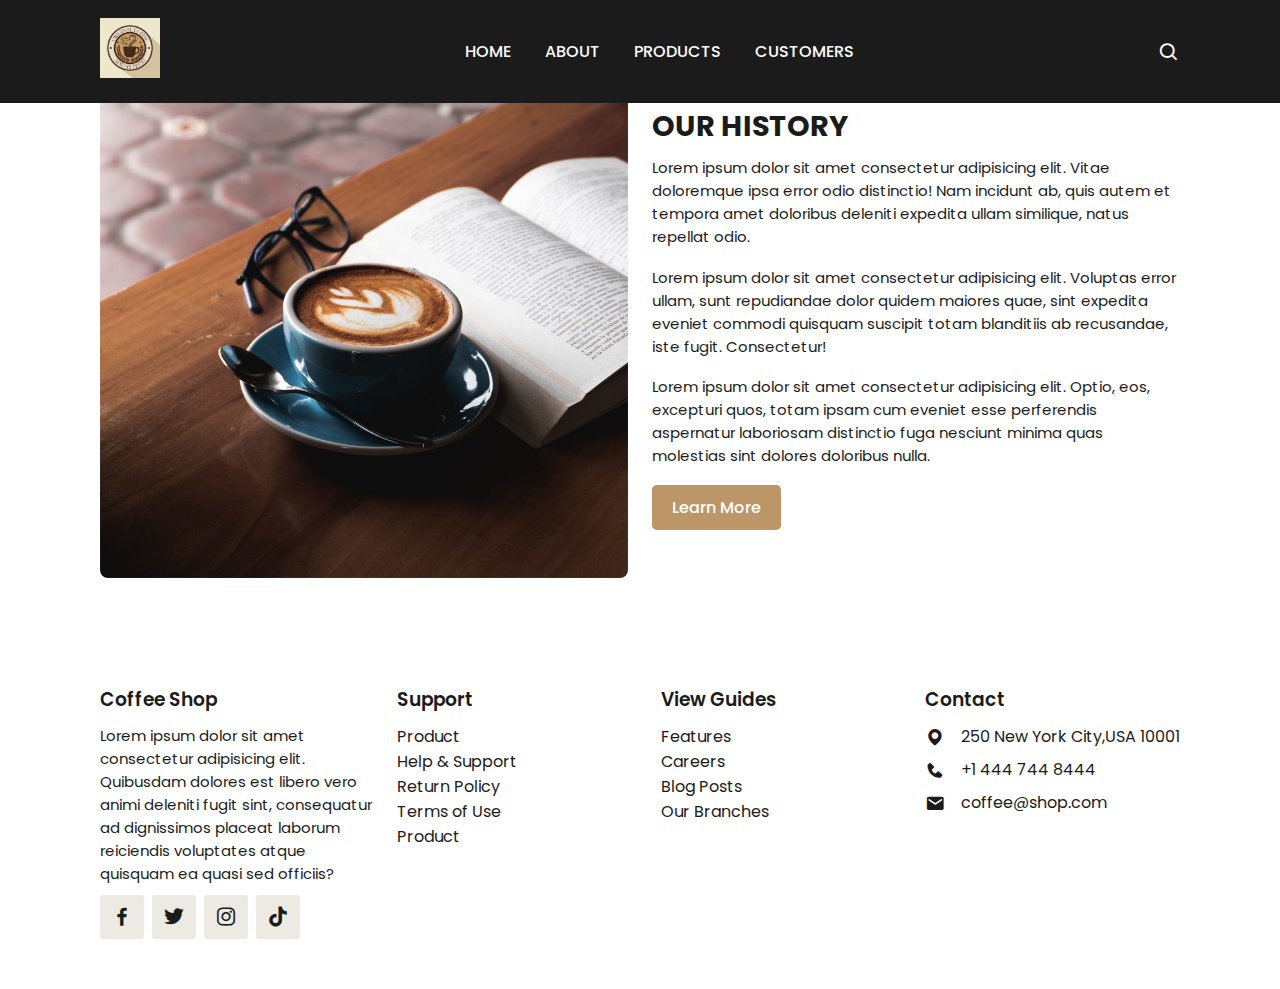
<file: coffeeshop/about.html>
<!DOCTYPE html>
<html lang="en">
<head>
    <meta charset="UTF-8">
    <meta name="viewport" content="width=device-width, initial-scale=1.0">
    <title>about</title>
    <link rel="stylesheet" href="style.css">
    <link rel="stylesheet"
    href="https://unpkg.com/boxicons@latest/css/boxicons.min.css">
    <link href="https://fonts.googleapis.com/css2?family=Poppins:wght@100;200;300;400;500;600;700;800;900&display=swap" rel="stylesheet">
</head>
<body>
    <!-- <-------------navbar------------------- -->
    <header>
        <a href="#" class="logo">
            <img src="logo1.png" alt="img">
        </a>
    <!-- <-------------------menu icon------------------ -->
        <i class='bx bx-menu' id="menu-icon"></i>
    <!-- <-----------------links----------------- -->
    <ul class="navbar">

        <li><a href="index.html">Home</a></li>
        <li><a href="about.html">About</a></li>
        <li><a href="products.html">Products</a></li>
        <li><a href="customers.html">Customers</a></li>

    </ul>
    <!-- <----------------------------icon-------------- -->
    <div id="h-icon" onclick="toggleSearchBox()">
        <i class='bx bx-search' id="search"></i>
    </div>
   </header>
    <div class="s-box">
        <input type="search" name="" id="" placeholder="Search Here" >
    </div>





<section class="about" id="about">
    <div class="about-img">
        <img src="about-img.png" alt="img">
    </div>
    <div class="about-text">
        <h2>Our History</h2>
        <p>Lorem ipsum dolor sit amet consectetur adipisicing elit. Vitae doloremque ipsa error odio distinctio! Nam incidunt ab, quis autem et tempora amet doloribus deleniti expedita ullam similique, natus repellat odio.</p>
        <p>Lorem ipsum dolor sit amet consectetur adipisicing elit. Voluptas error ullam, sunt repudiandae dolor quidem maiores quae, sint expedita eveniet commodi quisquam suscipit totam blanditiis ab recusandae, iste fugit. Consectetur!</p>
        <p>Lorem ipsum dolor sit amet consectetur adipisicing elit. Optio, eos, excepturi quos, totam ipsam cum eveniet esse perferendis aspernatur laboriosam distinctio fuga nesciunt minima quas molestias sint dolores doloribus nulla.</p>
        <a href="#" class="btn">Learn More</a>
    </div>
</section>
<!-- --------------------------------------footer-------------------------------- -->
<section class="footer">
    <div class="footer-box">
        <h3>Coffee Shop</h3>
        <p>Lorem ipsum dolor sit amet consectetur adipisicing elit. Quibusdam dolores est libero vero animi deleniti fugit sint, consequatur ad dignissimos placeat laborum reiciendis voluptates atque quisquam ea quasi sed officiis?</p>
        <div class="social">
            <a href="#"><i class='bx bxl-facebook' ></i></a>
            <a href="#"><i class='bx bxl-twitter' ></i></a>
            <a href="#"><i class='bx bxl-instagram' ></i></a>
            <a href="#"><i class='bx bxl-tiktok' ></i></a>
        </div>
    </div>
    <div class="footer-box">
        <h3>Support</h3>
        <li><a href="#">Product</a></li>
        <li><a href="#">Help & Support</a></li>
        <li><a href="#">Return Policy</a></li>
        <li><a href="#">Terms of Use</a></li>
        <li><a href="#">Product</a></li>
    </div>
    <div class="footer-box">
        <h3>View Guides</h3>
        <li><a href="#">Features</a></li>
        <li><a href="#">Careers</a></li>
        <li><a href="#">Blog Posts</a></li>
        <li><a href="#">Our Branches</a></li>
    </div>
    <div class="footer-box">
        <h3>Contact</h3>
        <div class="contact">
            <span><i class='bx bxs-map' ></i>250 New York City,USA 10001</span>
            <span><i class='bx bxs-phone' ></i>+1 444 744 8444</span>
            <span><i class='bx bxs-envelope' ></i>coffee@shop.com</span>
        </div>
    </div>
 </section>
 
     <script src="main.js"></script>
</body>
</html>
</file>
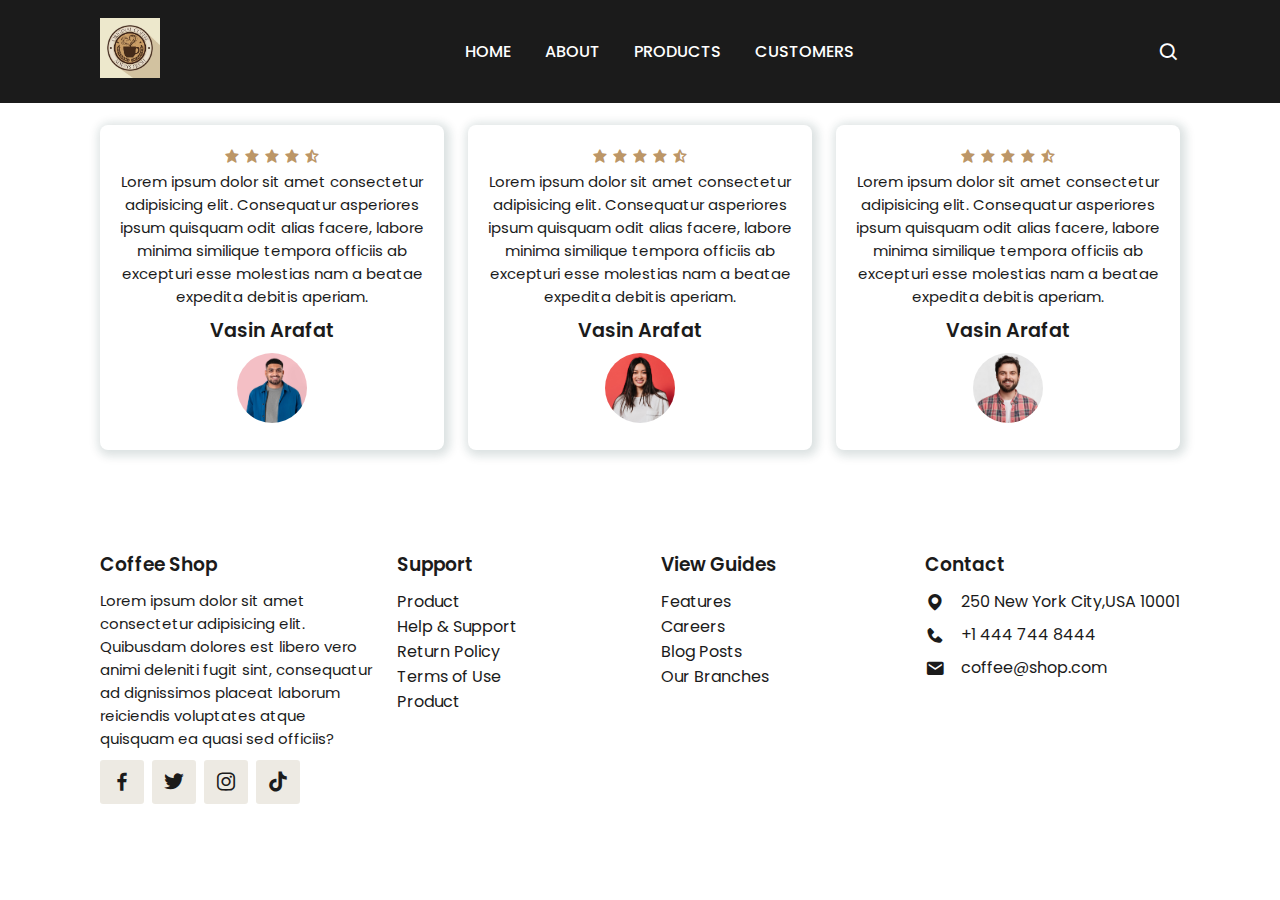
<file: coffeeshop/customers.html>
<!DOCTYPE html>
<html lang="en">
<head>
    <meta charset="UTF-8">
    <meta name="viewport" content="width=device-width, initial-scale=1.0">
    <title>customers</title>
    <link rel="stylesheet" href="style.css">
    <link rel="stylesheet"
    href="https://unpkg.com/boxicons@latest/css/boxicons.min.css">
    <link href="https://fonts.googleapis.com/css2?family=Poppins:wght@100;200;300;400;500;600;700;800;900&display=swap" rel="stylesheet">
</head>
<body>
    <header>
        <a href="#" class="logo">
            <img src="logo1.png" alt="img">
        </a>
    <!-- <-------------------menu icon------------------ -->
        <i class='bx bx-menu' id="menu-icon"></i>
    <!-- <-----------------links----------------- -->
    <ul class="navbar">

        <li><a href="index.html">Home</a></li>
        <li><a href="about.html">About</a></li>
        <li><a href="products.html">Products</a></li>
        <li><a href="customers.html">Customers</a></li>

    </ul>
    <!-- <----------------------------icon-------------- -->
    <div id="h-icon" onclick="toggleSearchBox()">
        <i class='bx bx-search' id="search"></i>
    </div>
   </header>
     <div class="s-box">
        <input type="search" name="" id="" placeholder="Search Here" >
    </div>
    
   
    <!-- -------------------------------------customers---------------------------------- -->
   <section class="customers" id="customers">
    <div class="heading">
        <h2>Our customer's</h2>
    </div>
    <!-- -------------------container---------------------------->
    <div class="c-container">
        <div class="box">
            <div class="stars">
                <i class='bx bxs-star'></i>
                <i class='bx bxs-star'></i>
                <i class='bx bxs-star'></i>
                <i class='bx bxs-star'></i>
                <i class='bx bxs-star-half'></i>
            </div>
            <p>Lorem ipsum dolor sit amet consectetur adipisicing elit. Consequatur asperiores ipsum quisquam odit alias facere, labore minima similique tempora officiis ab excepturi esse molestias nam a beatae expedita debitis aperiam.</p>
            <h2>Vasin Arafat</h2>
            <img src="cus1.jpg" alt="">
        </div>
        <div class="box">
            <div class="stars">
                <i class='bx bxs-star'></i>
                <i class='bx bxs-star'></i>
                <i class='bx bxs-star'></i>
                <i class='bx bxs-star'></i>
                <i class='bx bxs-star-half'></i>
            </div>
            <p>Lorem ipsum dolor sit amet consectetur adipisicing elit. Consequatur asperiores ipsum quisquam odit alias facere, labore minima similique tempora officiis ab excepturi esse molestias nam a beatae expedita debitis aperiam.</p>
            <h2>Vasin Arafat</h2>
            <img src="cus3.jpg" alt="">
        </div>
        <div class="box">
            <div class="stars">
                <i class='bx bxs-star'></i>
                <i class='bx bxs-star'></i>
                <i class='bx bxs-star'></i>
                <i class='bx bxs-star'></i>
                <i class='bx bxs-star-half'></i>
            </div>
            <p>Lorem ipsum dolor sit amet consectetur adipisicing elit. Consequatur asperiores ipsum quisquam odit alias facere, labore minima similique tempora officiis ab excepturi esse molestias nam a beatae expedita debitis aperiam.</p>
            <h2>Vasin Arafat</h2>
            <img src="cus2.jpg" alt="">
        </div>
    </div>
  </section>



    <!-- --------------------------------------footer-------------------------------- -->
<section class="footer">
    <div class="footer-box">
        <h3>Coffee Shop</h3>
        <p>Lorem ipsum dolor sit amet consectetur adipisicing elit. Quibusdam dolores est libero vero animi deleniti fugit sint, consequatur ad dignissimos placeat laborum reiciendis voluptates atque quisquam ea quasi sed officiis?</p>
        <div class="social">
            <a href="#"><i class='bx bxl-facebook' ></i></a>
            <a href="#"><i class='bx bxl-twitter' ></i></a>
            <a href="#"><i class='bx bxl-instagram' ></i></a>
            <a href="#"><i class='bx bxl-tiktok' ></i></a>
        </div>
    </div>
    <div class="footer-box">
        <h3>Support</h3>
        <li><a href="#">Product</a></li>
        <li><a href="#">Help & Support</a></li>
        <li><a href="#">Return Policy</a></li>
        <li><a href="#">Terms of Use</a></li>
        <li><a href="#">Product</a></li>
    </div>
    <div class="footer-box">
        <h3>View Guides</h3>
        <li><a href="#">Features</a></li>
        <li><a href="#">Careers</a></li>
        <li><a href="#">Blog Posts</a></li>
        <li><a href="#">Our Branches</a></li>
    </div>
    <div class="footer-box">
        <h3>Contact</h3>
        <div class="contact">
            <span><i class='bx bxs-map' ></i>250 New York City,USA 10001</span>
            <span><i class='bx bxs-phone' ></i>+1 444 744 8444</span>
            <span><i class='bx bxs-envelope' ></i>coffee@shop.com</span>
        </div>
    </div>
 </section>
  

     <script src="main.js"></script>
</body>
</html>
</file>
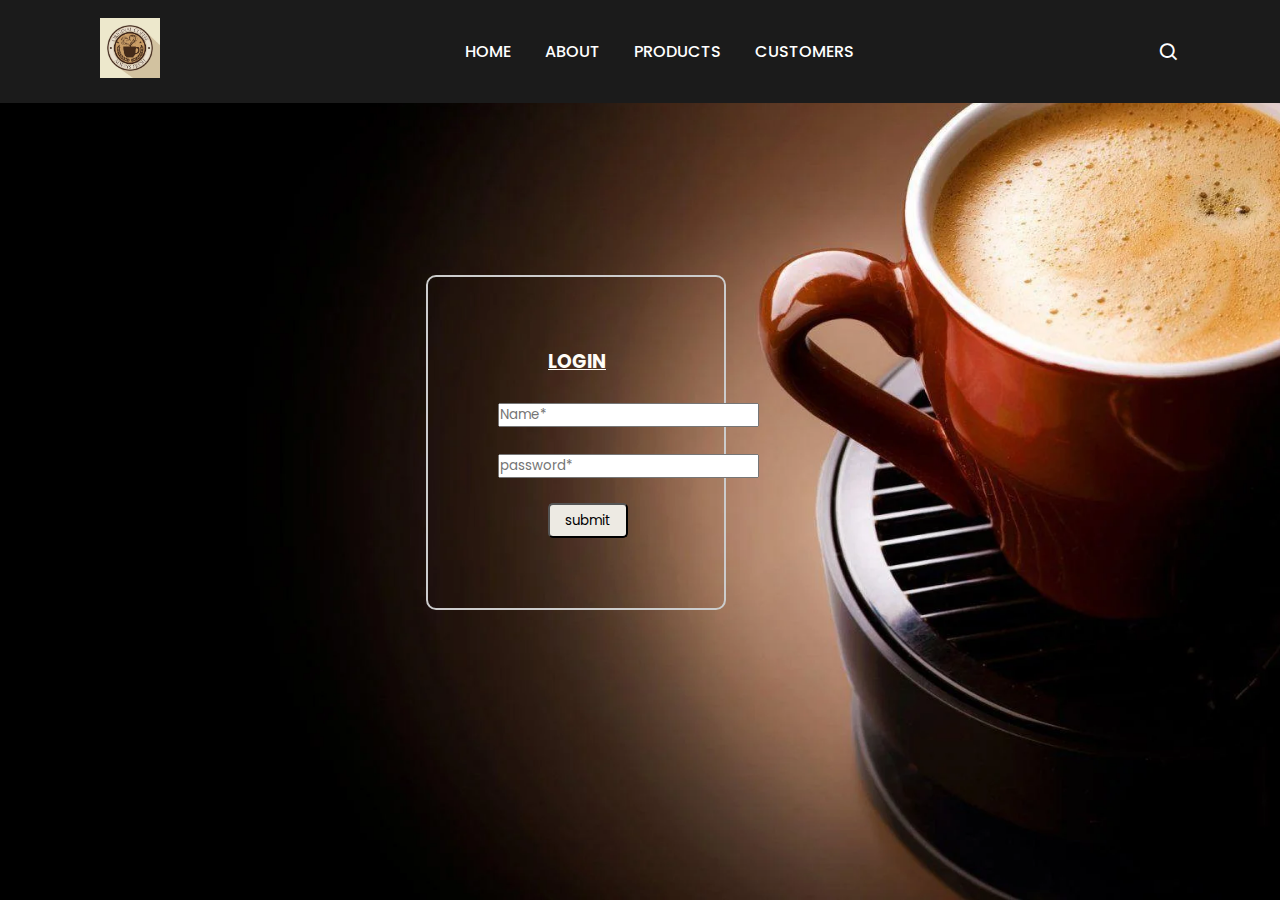
<file: coffeeshop/login.html>
<!DOCTYPE html>
<html lang="en">
<head>
    <meta charset="UTF-8">
    <meta name="viewport" content="width=device-width, initial-scale=1.0">
    <title>Login</title>
    <link rel="stylesheet" href="style.css">
    <link rel="stylesheet"href="https://unpkg.com/boxicons@latest/css/boxicons.min.css">
    <link href="https://fonts.googleapis.com/css2?family=Poppins:wght@100;200;300;400;500;600;700;800;900&display=swap" rel="stylesheet">
</head>
<body class="form"> 
     <!-- <-------------navbar------------------- --> -->
     <header>
        <a href="#" class="logo">
            <img src="logo1.png" alt="img">
        </a>
    <!-- <-------------------menu icon------------------ -->
        <i class='bx bx-menu' id="menu-icon"></i>
    <!-- <-----------------links----------------- -->
    <ul class="navbar">

        <li><a href="index.html">Home</a></li>
        <li><a href="about.html">About</a></li>
        <li><a href="products.html">Products</a></li>
        <li><a href="customers.html">Customers</a></li>

    </ul>
    <!-- <----------------------------icon-------------- -->
    <div id="h-icon" onclick="toggleSearchBox()">
        <i class='bx bx-search' id="search"></i>
    </div>
   </header>
    <div class="s-box">
        <input type="search" name="" id="" placeholder="Search Here" >
    </div>

  
   <!-- --------------------------------form validation------------------------------ -->
   <div class="contact-form">
    <form action="" id="myform"  onsubmit="return validateForm()">
       

        <h3>LOGIN</h3><br>
        <input type="text" name="name" id="name" placeholder="Name*">         
        <span id="nameError" class="error"></span><br>

        <input type="password" name="passworde" id="password" placeholder="password*">
        <span id="passwordError" class="error"></span><br>
        
        <input type="submit" value="submit" class="btn1">
    </form>
</div>
<script src="main.js"></script>

</body>
</html>
</file>
<file: style.css>
/* ----------------google fonts-------------- */
*{
    padding: 0;
    margin: 0;
    box-sizing: border-box;
    font-family: 'Poppins', sans-serif;
    list-style: none;
    text-decoration: none;
}
/* -----------------variables---------- */
:root{
    --main-color:#bc9667;
    --second-color:#edeae3;
    --text-color:#1b1b1b;
    --bg-color:#fff;
    /* ----------------box shadow------------ */
    --box-shadow:2px 2px 10px 4px rgb(14 55 54/15%);
}
a{
    text-decoration: none;
}
section{
    padding: 50px 100px;
}
img{
    width: 100%;
}
body{
    color: var(--text-color);
}
header{
    position: fixed;
    width: 100%;
    top: 0;
    right: 0;
    display: flex;
    justify-content: space-between;
    align-items: center;
    padding: 18px 100px;
    background: var(--text-color);
    z-index: 99;
}
header.shadow{
    background: var(--text-color);
    box-shadow: var(--box-shadow);
}
.logo img{
    width:60px
}
.navbar{
    display: flex;
}
.navbar a{
    color: var(--bg-color);
    padding: 8px 17px;
    font-size: 1rem;
    text-transform: uppercase;
    font-weight: 500;
}
.navbar a:hover{
    background: var(--main-color);
    border-radius: 0.2rem;
}
#h-icon{
    font-size: 22px;
    cursor: pointer;
    display: flex;
    color: white;
}
.h-icon .bx{
    color: var(--bg-color);
}
.h-icon .bx:hover{
    color: var(--main-color);
}
#menu-icon{
    color: var(--bg-color);
    font-size: 24px;
    display: none;
    cursor: pointer;
}
.s-box {
   display: none;
}
.s-box.active {
  margin-top: 100px;
    width: 100%;
    background-color: #bc9667;
    display: block;
}
.s-box input{
    padding: 20px;
    border: none;
    outline: none;
    width: 100%;
    font-size: 1rem;
    color: var(--main-color);
}
.home{
    width: 100%;
    min-height: 90vh;
    display: grid;
    grid-template-columns: repeat(auto-fit,minmax(17rem,auto));
    grid-gap: 1.5rem;
    align-items: center;
}
.h-img img{
    max-width: 100%;
    width: 600px;
    height: auto;
}
.h-text h1{
    margin-top:10%;
    font-size: 3.4rem;
    color: var(--main-color);
    text-transform: uppercase;
    letter-spacing: 1px;
}
.h-text p{
    font-size: 0.938rem;
    color: var(--text-color);
}
.btn{
    font-weight: 500; 
    display: inline-block;
    padding: 10px 20px;
    background: var(--main-color);
    color: #fff;
    border-radius: 0.3rem;
}
.btn:hover{
    background: #8a6f4d;
} 
.about{
    display: grid;
    grid-template-columns: repeat(auto-fit,minmax(17rem,auto));
    grid-gap: 1.5rem;
    align-items: center;
}
.about-img img{
    border-radius: 0.5rem;
}
.about-text h2{
    font-size: 1.8rem;
    text-transform: uppercase;
}
.about-text p{
    font-size: 0.938rem;
    margin: 0.5rem 0 1.1rem;
}
.heading{
    text-align: center;
}
.heading h2{
    font-size: 1.8rem;
    text-transform: uppercase;
}
.p-container{
    display: grid;
    grid-template-columns: repeat(auto-fit,minmax(280px,auto));
    grid-gap: 1.5rem;
    margin-top: 2rem;
}
.p-container .box{
    position: relative;
    padding: 10px;
    display: flex;
    flex-direction: column;
    justify-content: center;
    border-radius: 0.5rem;
    box-shadow: var(--box-shadow);
}
.p-container img{
   width: 100%;
   height: 250px;
   object-fit: contain;
   object-position: center;
   padding: 20px;
   background: #f1f1f1;
   border-radius: 0.5rem;
}
.p-container .box h3{
    font-size: 1rem;
    font-weight: 600;
    text-transform: uppercase;
    margin: 0.5rem 0 0.5rem;
}
.p-container .box h5{
    display: flex;
    align-items: center;
    justify-content: space-around;
    padding: 5px;
    color: var(--bg-color);
    background: var(--main-color);
    border: 4px;
    font-weight: 500;
}
.c-container{
    display: grid;
    grid-template-columns: repeat(auto-fit,minmax(280px,auto));
    grid-gap: 1.5rem;
    margin-top: 2rem;
}
.c-container .box{
    padding: 20px;
    box-shadow: var(--box-shadow);
    border-radius: 0.5rem;
    text-align: center;
}
.stars .bx{
    color: var(--main-color);
}
.c-container .box p{
    font-size: 0.938rem;
}
.c-container .box h2{
    font-size: 1.2rem;
    font-weight: 600;
    margin: 0.5rem 0 0.5rem;
}
.c-container .box img{
    width: 70px;
    height: 70px;
    border-radius: 50%;
    object-fit: cover;
}
.c-container .box:hover{
    background: var(--second-color);
}
.footer{
    display: grid;
    grid-template-columns: repeat(auto-fit,minmax(240px,auto));
    grid-gap: 1.5rem;
}
.footer-box h2{
    font-size: 1.2rem;
    font-weight: 600;
    margin-bottom: 10px;
}
.footer-box p{
    font-size: 0.938rem;
    margin-bottom:10px ;
}
.social{
    display: flex;
    align-items: center;
    column-gap: 0.5rem;
}
.social a .bx{
    font-size: 24px;
    color: var(--text-color);
    padding: 10px;
    background: var(--second-color);
    border-radius: 0.2rem;
}
.social a .bx:hover{
    background: var(--main-color);
    color: var(--bg-color);
}
.footer-box h3{
    font-weight: 600;
    margin-bottom: 10px;
}
.footer-box li a{
    color: var(--text-color);
}
.footer-box li a:hover{
    color: var(--main-color);
}
.contact{
    display: flex;
    flex-direction: column;
    row-gap: 0.5rem;
}
.contact span{
    display: flex;
    align-items: center;
}
.contact i{
    font-size: 20px;
    margin-right: 1rem;
}



.zoom-image {
    transition: transform 0.5s ease; 
}

.zoom-image.new {
    transform: scale(1.2); 
}


.contact-form {
    border: 2px solid #ccc; 
    border-radius: 10px; 
    padding: 70px; 
    width: 300px; 
    margin: 0 auto; 
    margin-top: 250px;


}
.form{
    background-color: #627254;
    background-image: url("background.jpg");
    background-position: center;
    background-size: cover;
    width: 90%;
    height: 900px;
    background-repeat: no-repeat;

}

.contact-form H3{
    text-decoration: underline;
    margin-left: 50px;
    color: #fffdf8;
}
.btn1{
    margin-left: 50px;
    background-color:var(--second-color);
    width: 80px;
    height: 35px;
    border-radius: 5px;
}
.error {
    color: red; 
}


@media (max-width:1058px){
    header{
        padding: 16px 60px;
    }
    section{
        padding: 50px 60px;
    }
    .home-text h1{
        font-size: 2.4rem;
    }
}
@media (max-width:991px){
    header{
        padding: 16px 4%
    }
    section{
        padding: 50px 40px;
    }
    .home-text h1{
        font-size: 2rem;
    }
}
@media (max-width:768px){
    header{
        padding: 12px 4%;
    }
    #menu-icon{
        display: initial;
    }
    .navbar{
        position: absolute;
        top: -570px;
        left: 0;
        right: 0;
        display: flex;
        flex-direction: column;
        background: var(--second-color);
        row-gap: 1.4rem;
        padding: 20px;
        transition: 0.3s;
        text-align: center;
        font-size: 12px;
    }
    .navbar a{
        color: var(--text-color);
    }
    .navbar a:hover{
        color: var(--bg-color);
    }
    .navbar .active{
        top:100%
    }
    .about {
        align-items: center;
    }
}

@media (max-width:250px) {
    .navbar {
        position: absolute;
        top: -100%; /* Start offscreen */
        left: 0;
        right: 0;
        display: flex;
        flex-direction: column;
        background: var(--second-color);
        row-gap: 1.4rem;
        padding: 20px;
        transition: 0.3s;
        text-align: center;
        font-size: 12px;
    }
    .navbar.active {
        top: 100%; /* Move navbar into view */
    }
}



@media (max-width:360px){
    header{
        padding: 11px 4%;
    }
    .logo img{
        width:45px;
    }
    .home-text{
        padding-top: 15px;
    }
    .home-text h1{
        font-size: 1.4rem;
    }
    .home-text p{
        font-size: 0.8rem;
        font-weight: 300;
    }
    .about-img{
        order: 2;
    }
    .about-text{
        text-align: center;
    }
    .about-text h2{
        font-size: 1.2rem;
    }
    .heading h2{
        font-size: 1.2rem;
    }
}


@media (max-width: 768px) {
    header {
        padding: 12px 4%;
    }
    #menu-icon {
        display: initial;
    }
    .navbar {
        position: absolute;
        top: -570px;
        left: 0;
        right: 0;
        display: flex;
        flex-direction: column;
        background: var(--second-color);
        row-gap: 1.4rem;
        padding: 20px;
        transition: 0.3s;
        text-align: center;
        font-size: 12px;
    }
    .navbar a {
        color: var(--text-color);
    }
    .navbar a:hover {
        color: var(--bg-color);
    }
    .navbar.active {
        top: 100%;
    }
}
</file>
<file: coffeeshop/style.css>
/* ----------------google fonts-------------- */
*{
    padding: 0;
    margin: 0;
    box-sizing: border-box;
    font-family: 'Poppins', sans-serif;
    list-style: none;
    text-decoration: none;
}
/* -----------------variables---------- */
:root{
    --main-color:#bc9667;
    --second-color:#edeae3;
    --text-color:#1b1b1b;
    --bg-color:#fff;
    /* ----------------box shadow------------ */
    --box-shadow:2px 2px 10px 4px rgb(14 55 54/15%);
}
a{
    text-decoration: none;
}
section{
    padding: 50px 100px;
}
img{
    width: 100%;
}
body{
    color: var(--text-color);
}
header{
    position: fixed;
    width: 100%;
    top: 0;
    right: 0;
    display: flex;
    justify-content: space-between;
    align-items: center;
    padding: 18px 100px;
    background: var(--text-color);
    z-index: 99;
}
header.shadow{
    background: var(--text-color);
    box-shadow: var(--box-shadow);
}
.logo img{
    width:60px
}
.navbar{
    display: flex;
}
.navbar a{
    color: var(--bg-color);
    padding: 8px 17px;
    font-size: 1rem;
    text-transform: uppercase;
    font-weight: 500;
}
.navbar a:hover{
    background: var(--main-color);
    border-radius: 0.2rem;
}
#h-icon{
    font-size: 22px;
    cursor: pointer;
    display: flex;
    color: white;
}
.h-icon .bx{
    color: var(--bg-color);
}
.h-icon .bx:hover{
    color: var(--main-color);
}
#menu-icon{
    color: var(--bg-color);
    font-size: 24px;
    display: none;
    cursor: pointer;
}
.s-box {
   display: none;
}
.s-box.active {
  margin-top: 100px;
    width: 100%;
    background-color: #bc9667;
    display: block;
}
.s-box input{
    padding: 20px;
    border: none;
    outline: none;
    width: 100%;
    font-size: 1rem;
    color: var(--main-color);
}
.home{
    width: 100%;
    min-height: 90vh;
    display: grid;
    grid-template-columns: repeat(auto-fit,minmax(17rem,auto));
    grid-gap: 1.5rem;
    align-items: center;
}
.h-img img{
    max-width: 100%;
    width: 600px;
    height: auto;
}
.h-text h1{
    margin-top:10%;
    font-size: 3.4rem;
    color: var(--main-color);
    text-transform: uppercase;
    letter-spacing: 1px;
}
.h-text p{
    font-size: 0.938rem;
    color: var(--text-color);
}
.btn{
    font-weight: 500; 
    display: inline-block;
    padding: 10px 20px;
    background: var(--main-color);
    color: #fff;
    border-radius: 0.3rem;
}
.btn:hover{
    background: #8a6f4d;
} 
.about{
    display: grid;
    grid-template-columns: repeat(auto-fit,minmax(17rem,auto));
    grid-gap: 1.5rem;
    align-items: center;
}
.about-img img{
    border-radius: 0.5rem;
}
.about-text h2{
    font-size: 1.8rem;
    text-transform: uppercase;
}
.about-text p{
    font-size: 0.938rem;
    margin: 0.5rem 0 1.1rem;
}
.heading{
    text-align: center;
}
.heading h2{
    font-size: 1.8rem;
    text-transform: uppercase;
}
.p-container{
    display: grid;
    grid-template-columns: repeat(auto-fit,minmax(280px,auto));
    grid-gap: 1.5rem;
    margin-top: 2rem;
}
.p-container .box{
    position: relative;
    padding: 10px;
    display: flex;
    flex-direction: column;
    justify-content: center;
    border-radius: 0.5rem;
    box-shadow: var(--box-shadow);
}
.p-container img{
   width: 100%;
   height: 250px;
   object-fit: contain;
   object-position: center;
   padding: 20px;
   background: #f1f1f1;
   border-radius: 0.5rem;
}
.p-container .box h3{
    font-size: 1rem;
    font-weight: 600;
    text-transform: uppercase;
    margin: 0.5rem 0 0.5rem;
}
.p-container .box h5{
    display: flex;
    align-items: center;
    justify-content: space-around;
    padding: 5px;
    color: var(--bg-color);
    background: var(--main-color);
    border: 4px;
    font-weight: 500;
}
.c-container{
    display: grid;
    grid-template-columns: repeat(auto-fit,minmax(280px,auto));
    grid-gap: 1.5rem;
    margin-top: 2rem;
}
.c-container .box{
    padding: 20px;
    box-shadow: var(--box-shadow);
    border-radius: 0.5rem;
    text-align: center;
}
.stars .bx{
    color: var(--main-color);
}
.c-container .box p{
    font-size: 0.938rem;
}
.c-container .box h2{
    font-size: 1.2rem;
    font-weight: 600;
    margin: 0.5rem 0 0.5rem;
}
.c-container .box img{
    width: 70px;
    height: 70px;
    border-radius: 50%;
    object-fit: cover;
}
.c-container .box:hover{
    background: var(--second-color);
}
.footer{
    display: grid;
    grid-template-columns: repeat(auto-fit,minmax(240px,auto));
    grid-gap: 1.5rem;
}
.footer-box h2{
    font-size: 1.2rem;
    font-weight: 600;
    margin-bottom: 10px;
}
.footer-box p{
    font-size: 0.938rem;
    margin-bottom:10px ;
}
.social{
    display: flex;
    align-items: center;
    column-gap: 0.5rem;
}
.social a .bx{
    font-size: 24px;
    color: var(--text-color);
    padding: 10px;
    background: var(--second-color);
    border-radius: 0.2rem;
}
.social a .bx:hover{
    background: var(--main-color);
    color: var(--bg-color);
}
.footer-box h3{
    font-weight: 600;
    margin-bottom: 10px;
}
.footer-box li a{
    color: var(--text-color);
}
.footer-box li a:hover{
    color: var(--main-color);
}
.contact{
    display: flex;
    flex-direction: column;
    row-gap: 0.5rem;
}
.contact span{
    display: flex;
    align-items: center;
}
.contact i{
    font-size: 20px;
    margin-right: 1rem;
}



.zoom-image {
    transition: transform 0.5s ease; 
}

.zoom-image.new {
    transform: scale(1.2); 
}


.contact-form {
    border: 2px solid #ccc; 
    border-radius: 10px; 
    padding: 70px; 
    width: 300px; 
    margin: 0 auto;
    margin-top: 250px;
}
.form{
    background-color: #627254;
    background-image: url("background.jpg");
    background-position: center;
    background-size: cover;
    width: 90%;
    height: 900px;
    background-repeat: no-repeat;

}
.contact-form H3{
    text-decoration: underline;
    margin-left: 50px;
    color: #fffdf8;
}
.btn1{
    margin-left: 50px;
    background-color: var(--second-color);
    width: 80px;
    height: 35px;
    border-radius: 5px;
}
.error {
    color: red; 
}

@media (max-width:1058px){
    header{
        padding: 16px 60px;
    }
    section{
        padding: 50px 60px;
    }
    .home-text h1{
        font-size: 2.4rem;
    }
}
@media (max-width:991px){
    header{
        padding: 16px 4%
    }
    section{
        padding: 50px 40px;
    }
    .home-text h1{
        font-size: 2rem;
    }
}
@media (max-width:768px){
    header{
        padding: 12px 4%;
    }
    #menu-icon{
        display: initial;
    }
    .navbar{
        position: absolute;
        top: -570px;
        left: 0;
        right: 0;
        display: flex;
        flex-direction: column;
        background: var(--second-color);
        row-gap: 1.4rem;
        padding: 20px;
        transition: 0.3s;
        text-align: center;
        font-size: 12px;
    }
    .navbar a{
        color: var(--text-color);
    }
    .navbar a:hover{
        color: var(--bg-color);
    }
    .navbar .active{
        top:100%
    }
    .about {
        align-items: center;
    }
}

@media (max-width:250px) {
    .navbar {
        position: absolute;
        top: -100%; /* Start offscreen */
        left: 0;
        right: 0;
        display: flex;
        flex-direction: column;
        background: var(--second-color);
        row-gap: 1.4rem;
        padding: 20px;
        transition: 0.3s;
        text-align: center;
        font-size: 12px;
    }
    .navbar.active {
        top: 100%; /* Move navbar into view */
    }
}



@media (max-width:360px){
    header{
        padding: 11px 4%;
    }
    .logo img{
        width:45px;
    }
    .home-text{
        padding-top: 15px;
    }
    .home-text h1{
        font-size: 1.4rem;
    }
    .home-text p{
        font-size: 0.8rem;
        font-weight: 300;
    }
    .about-img{
        order: 2;
    }
    .about-text{
        text-align: center;
    }
    .about-text h2{
        font-size: 1.2rem;
    }
    .heading h2{
        font-size: 1.2rem;
    }
}


@media (max-width: 768px) {
    header {
        padding: 12px 4%;
    }
    #menu-icon {
        display: initial;
    }
    .navbar {
        position: absolute;
        top: -570px;
        left: 0;
        right: 0;
        display: flex;
        flex-direction: column;
        background: var(--second-color);
        row-gap: 1.4rem;
        padding: 20px;
        transition: 0.3s;
        text-align: center;
        font-size: 12px;
    }
    .navbar a {
        color: var(--text-color);
    }
    .navbar a:hover {
        color: var(--bg-color);
    }
    .navbar.active {
        top: 100%;
    }
}
</file>
